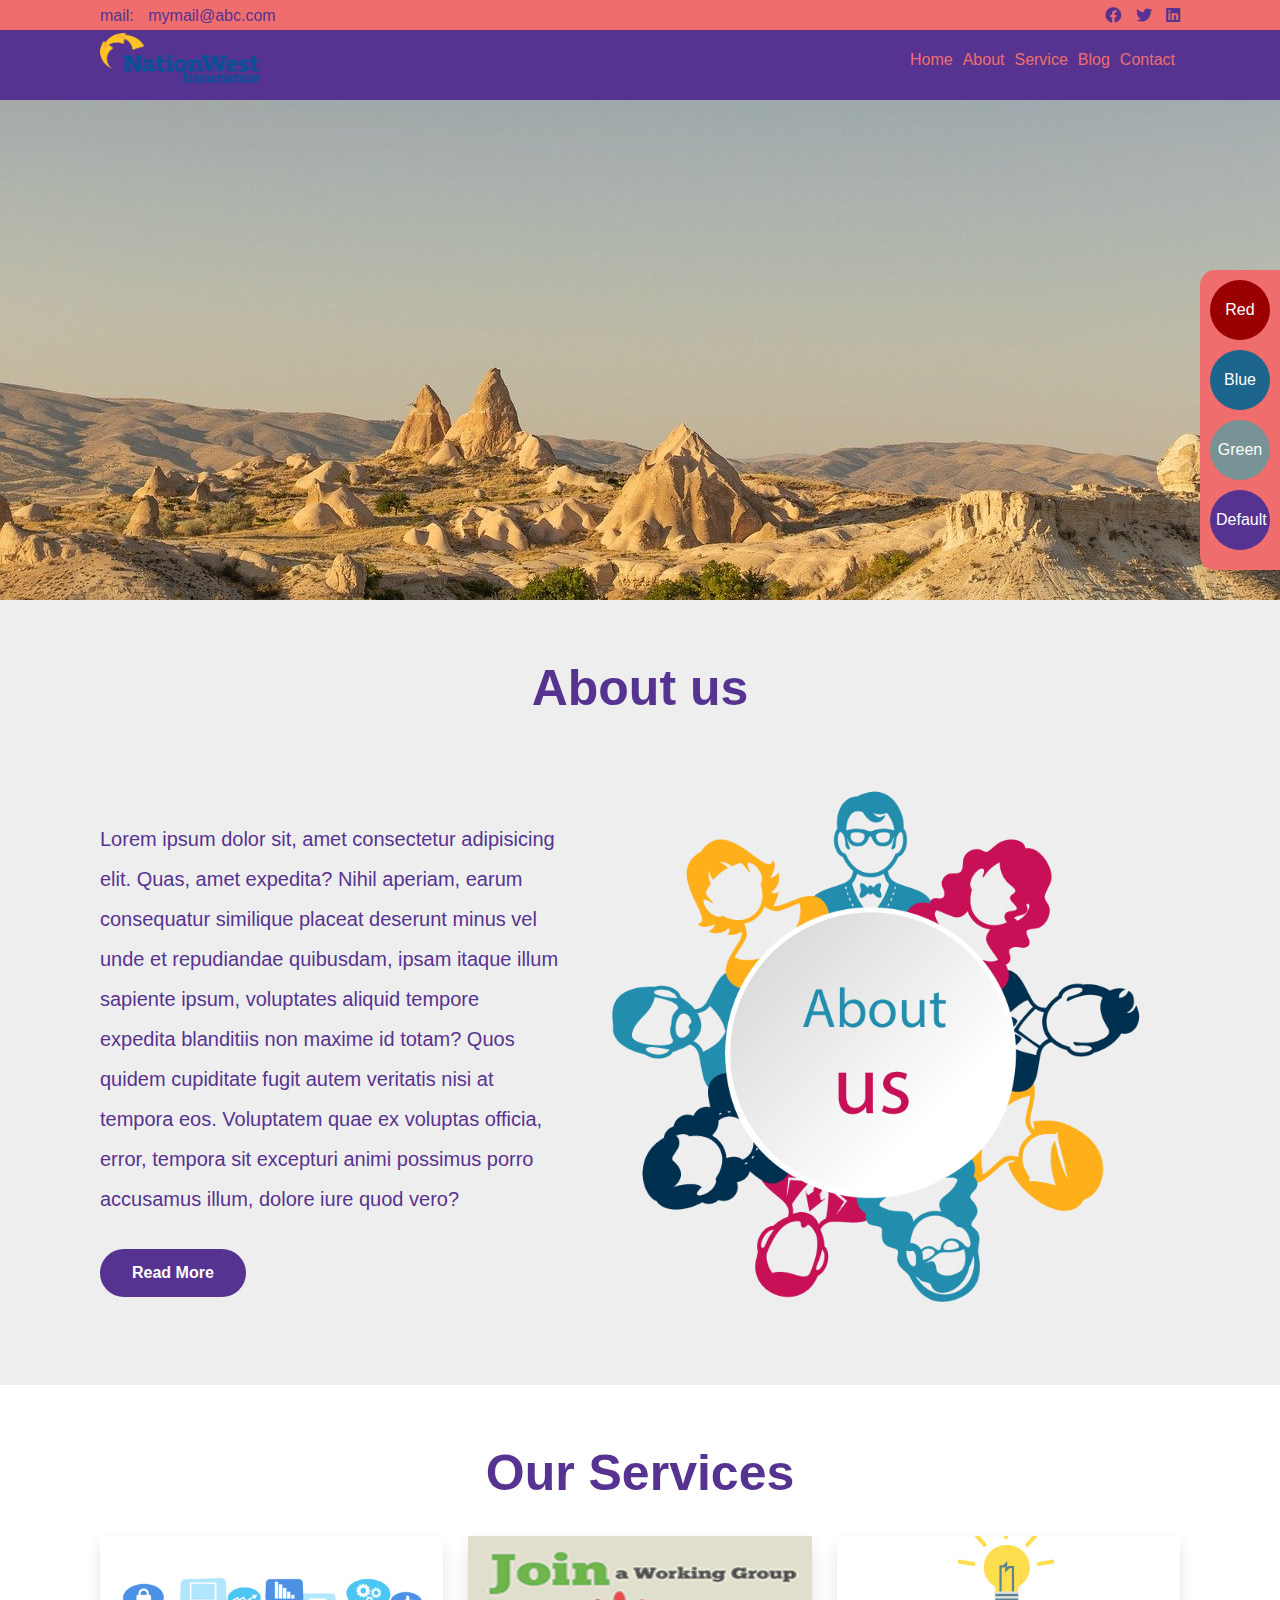
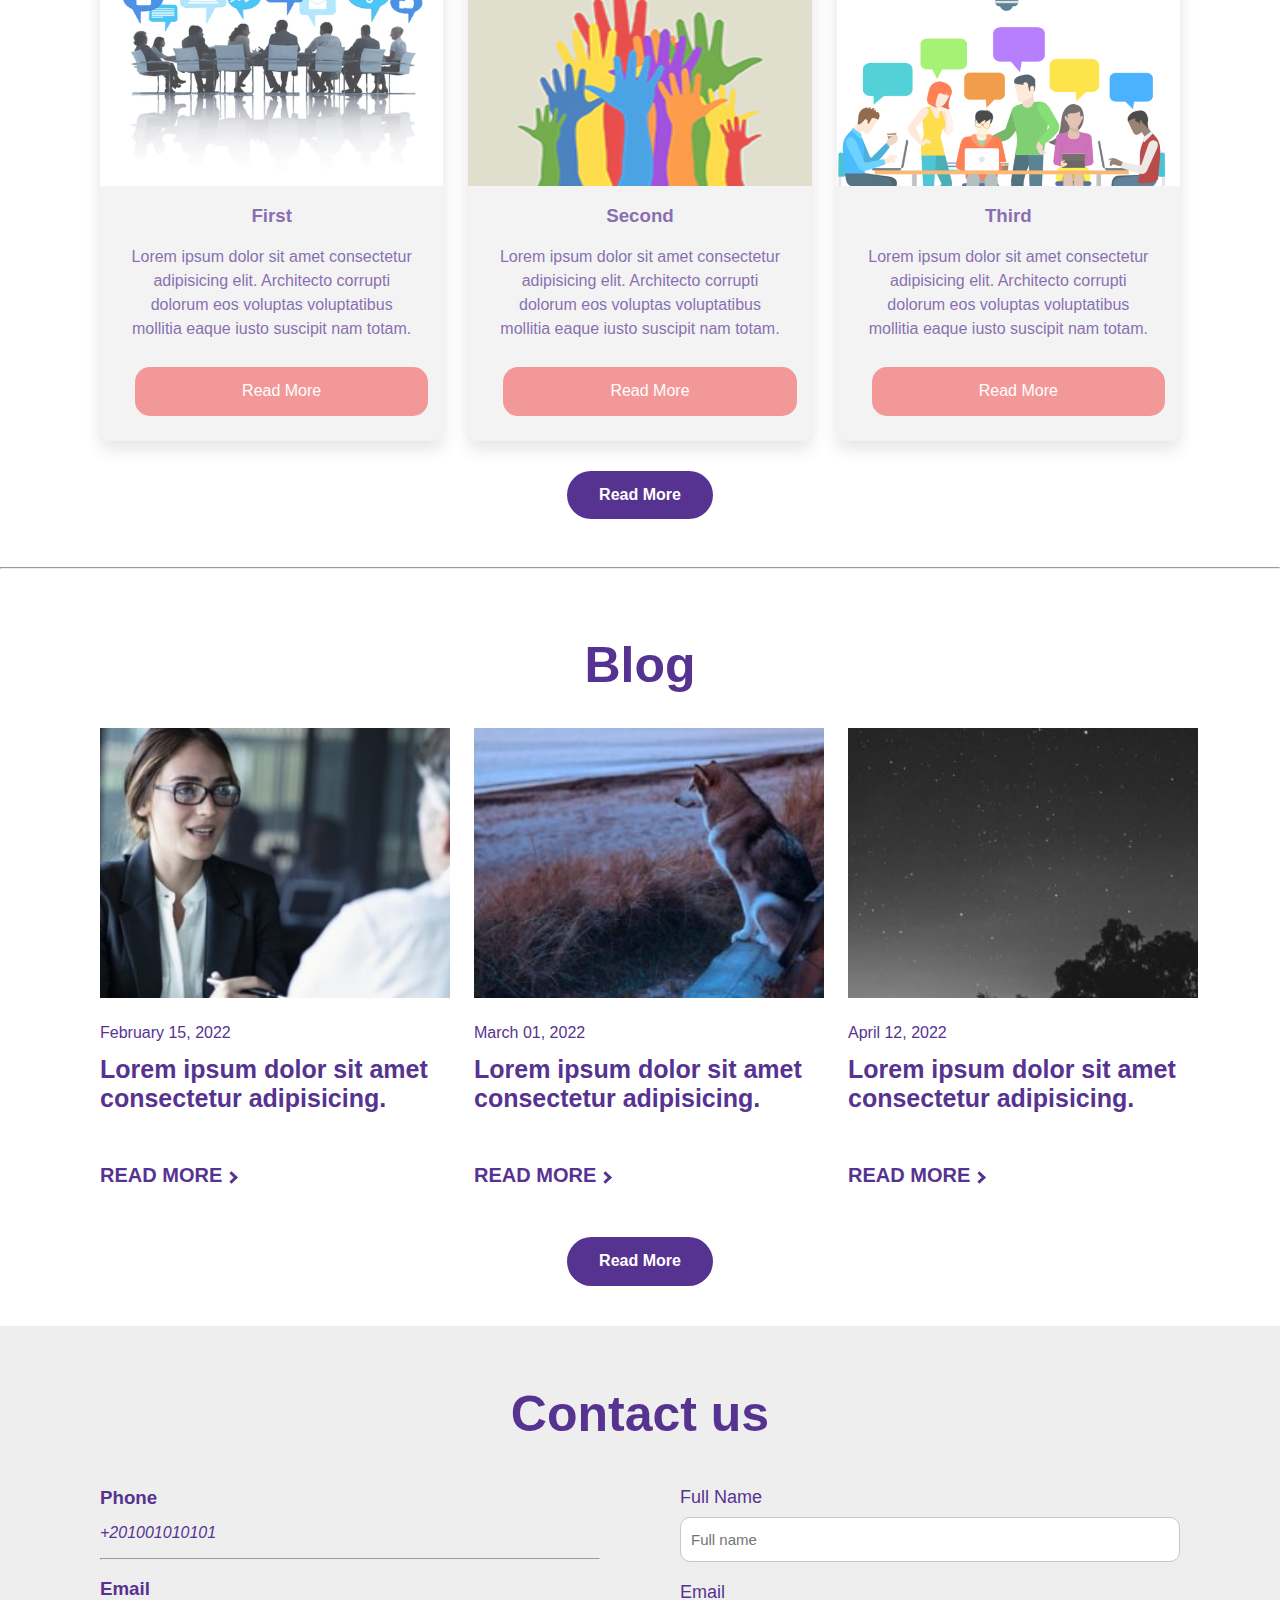
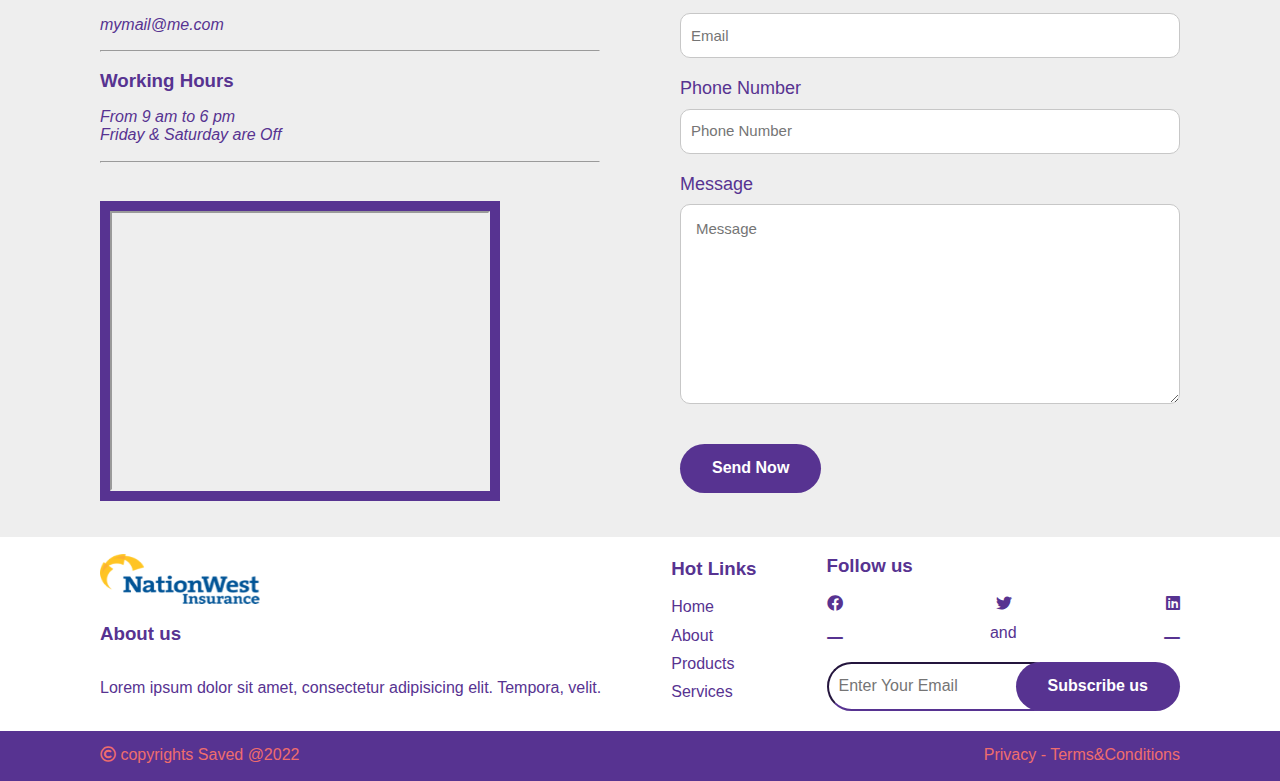
<file: index.html>
<!DOCTYPE html>
<html lang="en">

<head>
    <meta charset="UTF-8">
    <meta name="viewport" content="width=device-width, initial-scale=1.0">
    <meta http-equiv="X-UA-Compatible" content="IE=edge">
    <title>myFramework</title>
    <link rel="icon" type="image/x-icon" href="images/NWL_Insurance.png">
    <!-- work sans fonts -->
    <link href="https://fonts.googleapis.com/css2?family=Work+Sans:wght@200;300;400;500;600;700;800&display=swap"
        rel="stylesheet">
    <!-- normalize style file -->
    <link rel="stylesheet" href="css/normalize.css">
    <!-- font awesome style file -->
    <link rel="stylesheet" href="css/all.min.css">
    <!-- style file -->
    <link rel="stylesheet" href="css/style.css">
    <!-- colors style file -->
    <link rel="stylesheet" data-type="text/css">
    <!-- Responsive style file -->
    <link rel="stylesheet" href="css/responsive.css">
</head>

<body id="body">
    <!-- start switch style buttons -->
    <div class="switch-style">
        <div class="switch-style-buttons">
            <button onclick="colorChange(id)" id="red-color">Red</button>
            <button onclick="colorChange(id)" id="blue-color">Blue</button>
            <button onclick="colorChange(id)" id="green-color">Green</button>
            <button onclick="colorChange(id)" id="default-color">Default</button>
        </div>
    </div>
    <!-- end switch style buttons -->
    <!-- start navbar -->
    <nav class="navbar">
        <div class="container">
            <div class="mail">
                mail: <a href="mailto:mymail@abc.com" target="_blank">mymail@abc.com</a>
            </div>
            <div class="social">
                <a href="https://facebook.com" target="_blank"><i class="fab fa-facebook"></i></a>
                <a href="https://twitter.com" target="_blank"><i class="fab fa-twitter"></i></a>
                <a href="https://linkedin.com" target="_blank"><i class="fab fa-linkedin"></i></a>
            </div>
        </div>
    </nav>
    <!-- end navbar -->
    <!-- start header -->
    <div class="header">
        <div class="container">
            <div class="logo">
                <img src="images/NWL_Insurance.png" alt="">
            </div>
            <div class="header-links">
                <span class="icon">
                    <span></span>
                    <span></span>
                    <span></span>
                </span>
                <ul class="list">
                    <li><a href="#home">Home</a></li>
                    <li><a href="#about">About</a></li>
                    <li><a href="#service">Service</a></li>
                    <li><a href="#blog">Blog</a></li>
                    <li><a href="#contact">Contact</a></li>
                </ul>
            </div>
        </div>
    </div>
    <!-- end header -->
    <!-- start home -->
    <div class="home" id="home">
        <div class="container">
            <figure>
                <img src="images/slider4.png" alt="">
            </figure>
        </div>
    </div>
    <!-- end home -->
    <!-- start about -->
    <div class="about" id="about">
        <div class="full-container">
            <div>
                <h1>About us</h1>
            </div>
            <div class="container">
                <div class="text">
                    <p class="paragraph">Lorem ipsum dolor sit, amet consectetur adipisicing elit. Quas, amet expedita?
                        Nihil aperiam, earum consequatur similique placeat deserunt minus vel unde et repudiandae
                        quibusdam,
                        ipsam itaque illum sapiente ipsum, voluptates aliquid tempore expedita blanditiis non maxime id
                        totam? Quos quidem cupiditate fugit autem veritatis nisi at tempora eos. Voluptatem quae ex
                        voluptas
                        officia, error, tempora sit excepturi animi possimus porro accusamus illum, dolore iure quod
                        vero?
                    </p>
                    <div class="btn">
                        <button class="primary-button" onclick="location.href='about.html';">Read More
                        </button>
                    </div>
                </div>
                <div class="about-image">
                    <img src="images/about-us.png" alt="">
                </div>
            </div>
        </div>
    </div>
    <!-- end about -->
    <!-- start service -->
    <div class="service" id="service">
        <div class="full-container">
            <div>
                <h1>Our Services</h1>
            </div>
            <div class="container">
                <div class="col">
                    <div class="service-item">
                        <div class="service-image">
                            <img src="images/teams1.png" alt="">
                        </div>
                        <div class="col-body">
                            <h3 class="title">First</h3>
                            <p class="item-content">Lorem ipsum dolor sit amet consectetur adipisicing elit. Architecto
                                corrupti
                                dolorum eos
                                voluptas
                                voluptatibus mollitia eaque iusto suscipit nam totam.</p>
                            <button class="secondary-button">Read More</button>
                        </div>
                    </div>
                </div>
                <div class="col">
                    <div class="service-item">
                        <div class="service-image">
                            <img src="images/teams2.png" alt="">
                        </div>
                        <div class="col-body">
                            <h3 class="title">Second</h3>
                            <p class="item-content">Lorem ipsum dolor sit amet consectetur adipisicing elit. Architecto
                                corrupti
                                dolorum eos
                                voluptas
                                voluptatibus mollitia eaque iusto suscipit nam totam.</p>
                            <button class="secondary-button">Read More</button>
                        </div>
                    </div>
                </div>
                <div class="col">
                    <div class="service-item">
                        <div class="service-image">
                            <img src="images/teams3.png" alt="">
                        </div>
                        <div class="col-body">
                            <h3 class="title">Third</h3>
                            <p class="item-content">Lorem ipsum dolor sit amet consectetur adipisicing elit. Architecto
                                corrupti
                                dolorum eos
                                voluptas
                                voluptatibus mollitia eaque iusto suscipit nam totam.</p>
                            <button class="secondary-button">Read More</button>
                        </div>
                    </div>
                </div>
            </div>
            <div class="btn">
                <button class="primary-button" onclick="location.href='services.html';">Read More</button>
            </div>
        </div>
    </div>
    <hr>
    <!-- end service -->
    <!-- start blog -->
    <div class="blog" id="blog">
        <div class="full-container">
            <div class="blog-header">
                <h1>Blog</h1>
            </div>
            <div class="container">
                <div class="blog-card">
                    <div class="blog-image">
                        <a href="#">
                            <img src="images/blog1.jpeg" alt="">
                            <p>February 15, 2022 </p>
                        </a>
                    </div>
                    <div class="blog-card-content">
                        <h5>Lorem ipsum dolor sit amet consectetur adipisicing.</h5>
                    </div>
                    <div class="blog-card-link">
                        <a href="#">READ MORE</a>
                    </div>
                </div>
                <div class="blog-card">
                    <div class="blog-image">
                        <a href="#">
                            <img src="images/blog2.jpeg" alt="">
                            <p>March 01, 2022 </p>
                        </a>
                    </div>
                    <div class="blog-card-content">
                        <h5>Lorem ipsum dolor sit amet consectetur adipisicing.</h5>
                    </div>
                    <div class="blog-card-link">
                        <a href="#">READ MORE</a>
                    </div>
                </div>
                <div class="blog-card">
                    <div class="blog-image">
                        <a href="#">
                            <img src="images/blog3.jpeg" alt="">
                            <p>April 12, 2022 </p>
                        </a>
                    </div>
                    <div class="blog-card-content">
                        <h5>Lorem ipsum dolor sit amet consectetur adipisicing.</h5>
                    </div>
                    <div class="blog-card-link">
                        <a href="#">READ MORE</a>
                    </div>
                </div>
            </div>
            <div class="btn">
                <button class="primary-button" onclick="location.href='blog.html';">Read More</button>
            </div>
        </div>
    </div>
    <!-- END blog -->
    <!-- start contact -->
    <div class="contact" id="contact">
        <div class="full-container">
            <div class="contact-header">
                <h1>Contact us</h1>
            </div>
            <div class="container">
                <div class="col">
                    <div class="contact-info">
                        <div class="contact-item">
                            <h3>Phone</h3>
                            <p>+201001010101</p>
                            <hr>
                        </div>
                        <div class="contact-item">
                            <h3>Email</h3>
                            <p><a href="mailto:mymail@me.com">mymail@me.com</a></p>
                            <hr>
                        </div>
                        <div class="contact-item">
                            <h3>Working Hours</h3>
                            <p>From 9 am to 6 pm <br>
                                Friday & Saturday are Off</p>
                            <hr>
                        </div>
                    </div>
                    <div class="map">
                        <iframe
                            src="https://www.google.com/maps/embed?pb=!1m18!1m12!1m3!1d3189.1199399389384!2d31.234256531311114!3d30.044398746593608!2m3!1f0!2f0!3f0!3m2!1i1024!2i768!4f13.1!3m3!1m2!1s0x145840c640406f07%3A0xbec96781af26951c!2sEl-Tahrir%20Square%2C%20Qasr%20Ad%20Dobarah%2C%20Qasr%20El%20Nil%2C%20Cairo%20Governorate!5e0!3m2!1sen!2seg!4v1643896588903!5m2!1sen!2seg"
                            allowfullscreen="" loading="lazy"></iframe>
                    </div>
                </div>

                <div class="col">
                    <div class="form">
                        <label for="">Full Name</label>
                        <input type="text" placeholder="Full name" title="Full Name">
                        <label for="">Email</label>
                        <input type="text" placeholder="Email" title="Email">
                        <label for="">Phone Number</label>
                        <input type="text" placeholder="Phone Number" title="Phone Number">
                        <label for="">Message</label>
                        <textarea name="Message" cols="30" rows="10" placeholder="Message" class="message"></textarea>
                    </div>
                    <button type="submit" class="primary-button">Send Now</button>
                </div>
            </div>
        </div>
    </div>
    <!-- end contact -->
    <!-- start footer -->
    <div class="footer">
        <div class="container">
            <div class="col">
                <img src="images/NWL_Insurance.png" alt="">
                <h3>About us</h3>
                <p>Lorem ipsum dolor sit amet, consectetur adipisicing elit. Tempora, velit.</p>
            </div>
            <div class="col">
                <div class="hot-links">
                    <h3>Hot Links</h3>
                    <ul>
                        <li><a href="#">Home</a></li>
                        <li><a href="#">About</a></li>
                        <li><a href="#">Products</a></li>
                        <li><a href="#">Services</a></li>
                    </ul>
                </div>
            </div>
            <div class="col">
                <h3>Follow us</h3>
                <div class="col2">
                    <div class="footer-links">
                        <a href="https://facebook.com" target="_blank"><i class="fab fa-facebook"></i></a>
                        <a href="https://twitter.com" target="_blank"><i class="fab fa-twitter"></i></a>
                        <a href="https://linkedin.com" target="_blank"><i class="fab fa-linkedin"></i></a>
                    </div>
                    <div class="and">
                        <i class="far fa-window-minimize"></i>
                        and
                        <i class="far fa-window-minimize"></i>
                    </div>
                    <div class="subscribe">
                        <input type="text" title="email" placeholder="Enter Your Email">
                        <button class="subscribe-button primary-button" type="submit" title="Subscribe us">Subscribe
                            us</button>
                    </div>
                </div>
            </div>
        </div>
    </div>
    <!-- end footer -->
    <!-- start copyrights -->
    <div class="copyrights">
        <div class="container">
            <div class="col">
                <i class="far fa-copyright"></i>
                copyrights Saved @2022
            </div>
            <div class="col">
                <a href="terms.html">Privacy - Terms&Conditions</a>
            </div>
        </div>
    </div>
    <!-- end copyrights -->
    <script src="js/script.js"></script>
</body>

</html>
</file>
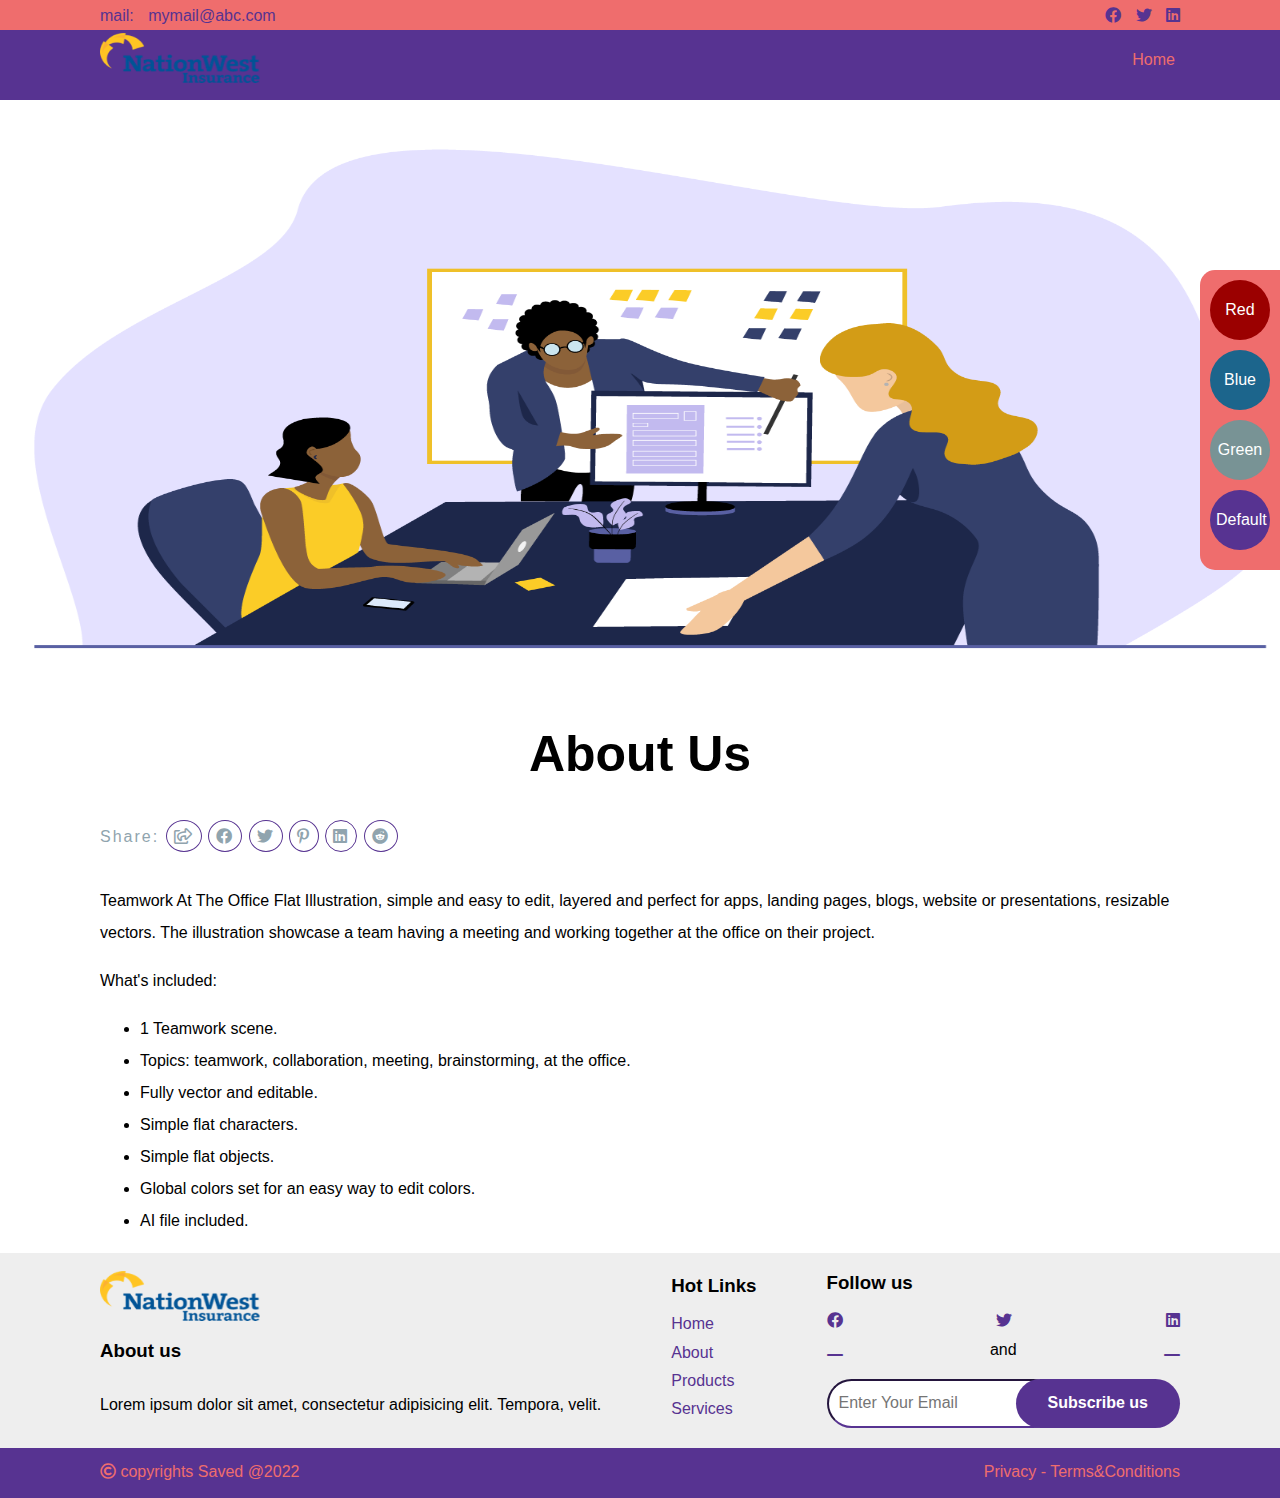
<file: about.html>
<!DOCTYPE html>
<html lang="en">

<head>

    <head>
        <meta charset="UTF-8">
        <meta name="viewport" content="width=device-width, initial-scale=1.0">
        <meta http-equiv="X-UA-Compatible" content="IE=edge">
        <title>myFramework/about-us</title>
        <link rel="icon" type="image/x-icon" href="images/NWL_Insurance.png">
        <!-- work sans fonts -->
        <link href="https://fonts.googleapis.com/css2?family=Work+Sans:wght@200;300;400;500;600;700;800&display=swap"
            rel="stylesheet">
        <!-- normalize style file -->
        <link rel="stylesheet" href="css/normalize.css">
        <!-- font awesome style file -->
        <link rel="stylesheet" href="css/all.min.css">
        <!-- style file -->
        <link rel="stylesheet" href="css/style.css">
        <!-- colors style file -->
        <link rel="stylesheet" data-type="text/css">
        <!-- Responsive style file -->
        <link rel="stylesheet" href="css/responsive.css">
    </head>
</head>

<body id="body">
    <!-- start switch style buttons -->
    <div class="switch-style">
        <div class="switch-style-buttons">
            <button onclick="colorChange(id)" id="red-color">Red</button>
            <button onclick="colorChange(id)" id="blue-color">Blue</button>
            <button onclick="colorChange(id)" id="green-color">Green</button>
            <button onclick="colorChange(id)" id="default-color">Default</button>
        </div>
    </div>
    <!-- end switch style buttons -->
    <!-- start navbar -->
    <nav class="navbar">
        <div class="container">
            <div class="mail">
                mail: <a href="mailto:mymail@abc.com" target="_blank">mymail@abc.com</a>
            </div>
            <div class="social">
                <a href="https://facebook.com" target="_blank"><i class="fab fa-facebook"></i></a>
                <a href="https://twitter.com" target="_blank"><i class="fab fa-twitter"></i></a>
                <a href="https://linkedin.com" target="_blank"><i class="fab fa-linkedin"></i></a>
            </div>
        </div>
    </nav>
    <!-- end navbar -->
    <!-- start header -->
    <div class="header">
        <div class="container">
            <div class="logo">
                <img src="images/NWL_Insurance.png" alt="">
            </div>
            <div class="header-links">
                <span class="icon">
                    <span></span>
                    <span></span>
                    <span></span>
                </span>
                <ul class="list">
                    <li><a href="index.html">Home</a></li>
                </ul>
            </div>
        </div>
    </div>
    <!-- end header -->
    <!-- start about-us content -->
    <div class="about-content">
        <div class="about-content-image">
            <img src="images/teamwork.png" alt="">
        </div>
        <div class="container">
            <h1>About Us</h1>
            <div class="share-content">
                <p>
                    Share: <a href="Share"><i class="far fa-share-square"></i></a> <a href="https://www.facebook.com"><i
                            class="fab fa-facebook"></i></a> <a href="https://www.twitter.com"><i
                            class="fab fa-twitter"></i></a> <a href="https://www.pinterest.com"><i
                            class="fab fa-pinterest-p"></i></a> <a href="https://www.linkedin.com"><i
                            class="fab fa-linkedin"></i></a>
                    <a href="https://www.reddit.com"><i class="fab fa-reddit"></i></a>
                </p>
            </div>
            <div class="content">
                <div class="content-paragraph">
                    <p>Teamwork At The Office Flat Illustration, simple and easy to edit, layered and perfect for apps,
                        landing pages, blogs,
                        website or presentations, resizable vectors. The illustration showcase a team having a meeting
                        and
                        working together at
                        the office on their project.</p>
                </div>
                <div class="about-content-list">
                    <p>What's included:</p>
                    <ul>
                        <li>1 Teamwork scene.</li>
                        <li>Topics: teamwork, collaboration, meeting, brainstorming, at the office.</li>
                        <li>Fully vector and editable.</li>
                        <li>Simple flat characters.</li>
                        <li>Simple flat objects.</li>
                        <li>Global colors set for an easy way to edit colors.</li>
                        <li>AI file included.</li>
                    </ul>
                </div>
            </div>
        </div>
    </div>
    <!-- end about-us content -->
    <!-- start footer -->
    <div class="about-footer">
        <div class="container">
            <div class="col">
                <img src="images/NWL_Insurance.png" alt="">
                <h3>About us</h3>
                <p>Lorem ipsum dolor sit amet, consectetur adipisicing elit. Tempora, velit.</p>
            </div>
            <div class="col">
                <div class="hot-links">
                    <h3>Hot Links</h3>
                    <ul>
                        <li><a href="#">Home</a></li>
                        <li><a href="#">About</a></li>
                        <li><a href="#">Products</a></li>
                        <li><a href="#">Services</a></li>
                    </ul>
                </div>
            </div>
            <div class="col">
                <h3>Follow us</h3>
                <div class="col2">
                    <div class="footer-links">
                        <a href="https://facebook.com" target="_blank"><i class="fab fa-facebook"></i></a>
                        <a href="https://twitter.com" target="_blank"><i class="fab fa-twitter"></i></a>
                        <a href="https://linkedin.com" target="_blank"><i class="fab fa-linkedin"></i></a>
                    </div>
                    <div class="and">
                        <i class="far fa-window-minimize"></i>
                        and
                        <i class="far fa-window-minimize"></i>
                    </div>
                    <div class="subscribe">
                        <input type="text" title="email" placeholder="Enter Your Email">
                        <button class="subscribe-button primary-button" type="submit" title="Subscribe us">Subscribe
                            us</button>
                    </div>
                </div>
            </div>
        </div>
    </div>
    <!-- end footer -->
    <!-- start copyrights -->
    <div class="copyrights">
        <div class="container">
            <div class="col">
                <i class="far fa-copyright"></i>
                copyrights Saved @2022
            </div>
            <div class="col">
                <a href="terms.html">Privacy - Terms&Conditions</a>
            </div>
        </div>
    </div>
    <!-- end copyrights -->
    <script src="js/script.js"></script>
</body>

</html>
</file>
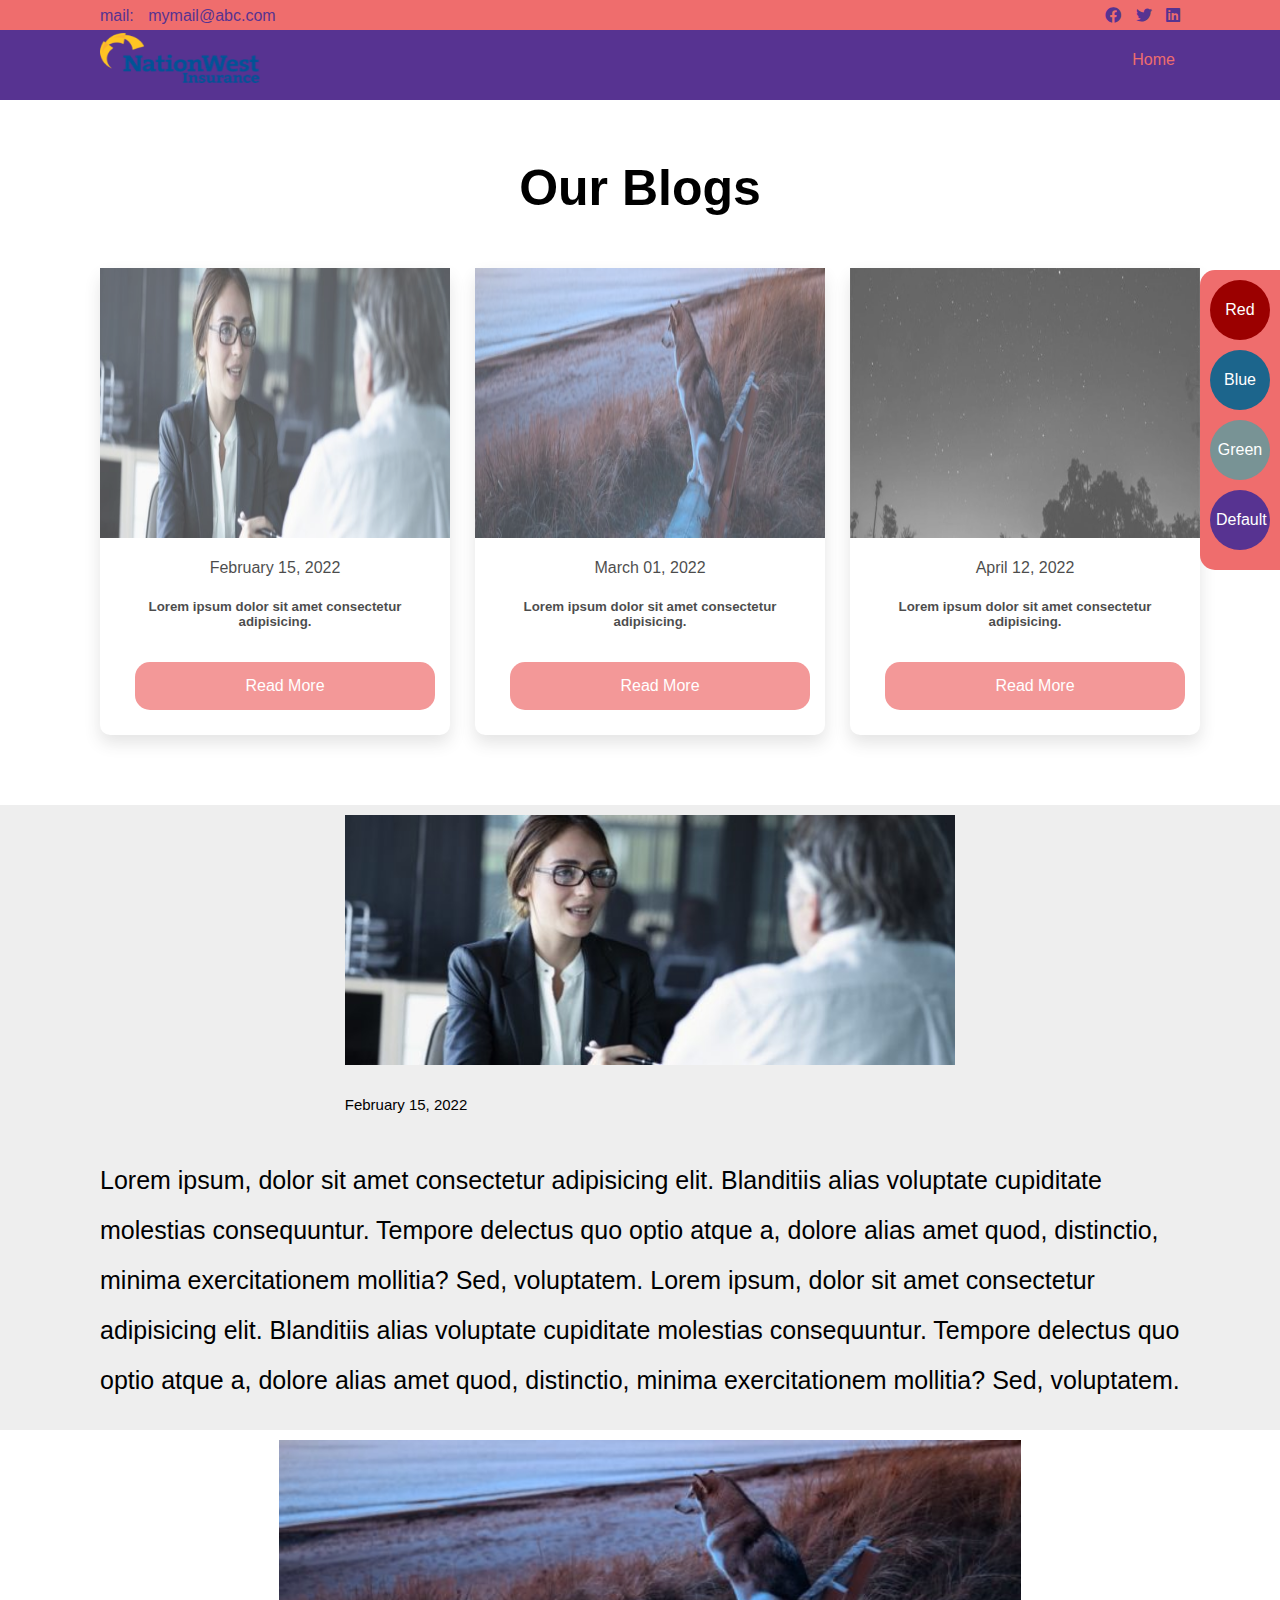
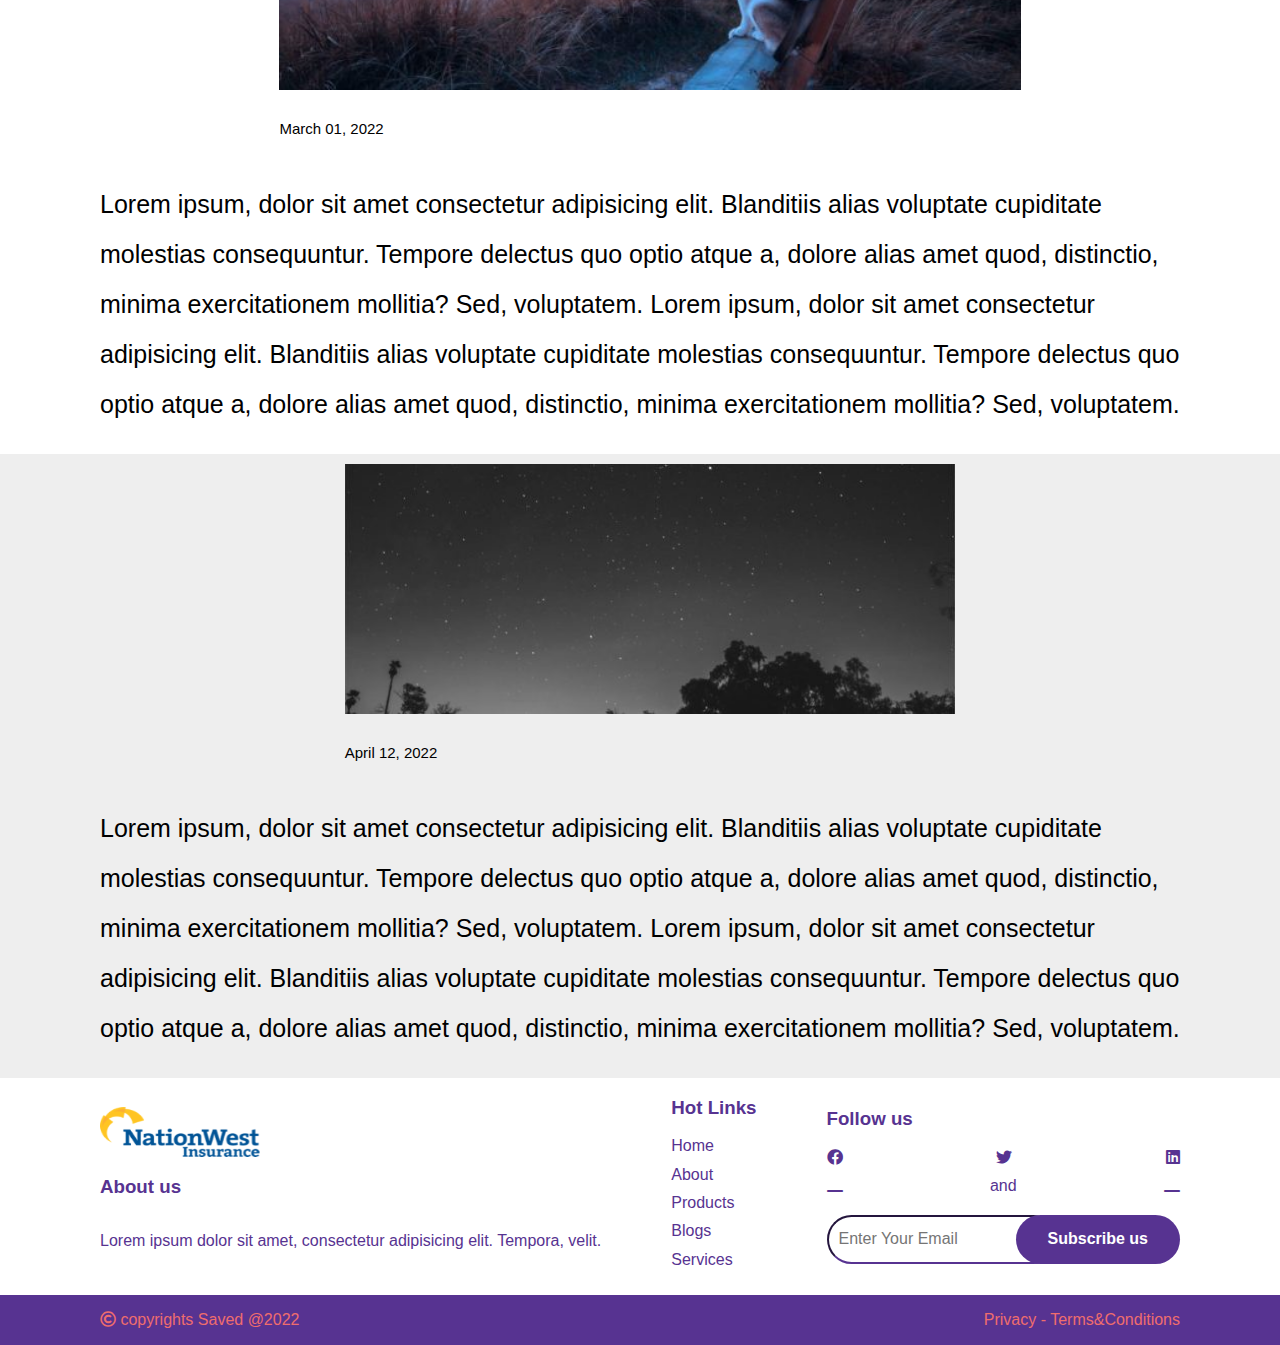
<file: blog.html>
<!DOCTYPE html>
<html lang="en">

<head>
    <meta charset="UTF-8">
    <meta name="viewport" content="width=device-width, initial-scale=1.0">
    <meta http-equiv="X-UA-Compatible" content="IE=edge">
    <title>myFramework/Our-Blogs</title>
    <link rel="icon" type="image/x-icon" href="images/NWL_Insurance.png">
    <!-- work sans fonts -->
    <link href="https://fonts.googleapis.com/css2?family=Work+Sans:wght@200;300;400;500;600;700;800&display=swap"
        rel="stylesheet">
    <!-- normalize style file -->
    <link rel="stylesheet" href="css/normalize.css">
    <!-- font awesome style file -->
    <link rel="stylesheet" href="css/all.min.css">
    <!-- style file -->
    <link rel="stylesheet" href="css/style.css">
    <!-- colors style file -->
    <link rel="stylesheet" data-type="text/css">
    <!-- Responsive style file -->
    <link rel="stylesheet" href="css/responsive.css">
</head>

<body id="body">
    <!-- start switch style buttons -->
    <div class="switch-style">
        <div class="switch-style-buttons">
            <button onclick="colorChange(id)" id="red-color">Red</button>
            <button onclick="colorChange(id)" id="blue-color">Blue</button>
            <button onclick="colorChange(id)" id="green-color">Green</button>
            <button onclick="colorChange(id)" id="default-color">Default</button>
        </div>
    </div>
    <!-- end switch style buttons -->
    <!-- start navbar -->
    <nav class="navbar">
        <div class="container">
            <div class="mail">
                mail: <a href="mailto:mymail@abc.com" target="_blank">mymail@abc.com</a>
            </div>
            <div class="social">
                <a href="https://facebook.com" target="_blank"><i class="fab fa-facebook"></i></a>
                <a href="https://twitter.com" target="_blank"><i class="fab fa-twitter"></i></a>
                <a href="https://linkedin.com" target="_blank"><i class="fab fa-linkedin"></i></a>
            </div>
        </div>
    </nav>
    <!-- end navbar -->
    <!-- start header -->
    <div class="header">
        <div class="container">
            <div class="logo">
                <img src="images/NWL_Insurance.png" alt="">
            </div>
            <div class="header-links">
                <span class="icon">
                    <span></span>
                    <span></span>
                    <span></span>
                </span>
                <ul class="list">
                    <li><a href="index.html">Home</a></li>
                </ul>
            </div>
        </div>
    </div>
    <!-- end header -->
    <!-- start our blogs content -->
    <div class="blog-content">
        <div class="full-container">
            <div>
                <h1>Our Blogs</h1>
            </div>
            <div class="container">
                <div class="col">
                    <div class="blog-item">
                        <div class="blog-image">
                            <img src="images/blog1.jpeg" alt="">
                        </div>
                        <div class="col-body">
                            <p>February 15, 2022 </p>
                            <h5>Lorem ipsum dolor sit amet consectetur adipisicing.</h5>
                            <button class="secondary-button" onclick="location.href='#first-blog';">Read More</button>
                        </div>
                    </div>
                </div>
                <div class="col">
                    <div class="blog-item">
                        <div class="blog-image">
                            <img src="images/blog2.jpeg" alt="">
                        </div>
                        <div class="col-body">
                            <p>March 01, 2022 </p>
                            <h5>Lorem ipsum dolor sit amet consectetur adipisicing.</h5>
                            <button class="secondary-button" onclick="location.href='#second-blog';">Read More</button>
                        </div>
                    </div>
                </div>
                <div class="col">
                    <div class="blog-item">
                        <div class="blog-image">
                            <img src="images/blog3.jpeg" alt="">
                        </div>
                        <div class="col-body">
                            <p>April 12, 2022 </p>
                            <h5>Lorem ipsum dolor sit amet consectetur adipisicing.</h5>
                            <button class="secondary-button" onclick="location.href='#third-blog';">Read More</button>
                        </div>
                    </div>
                </div>
            </div>
        </div>
        <!-- start items -->
        <!-- start first item -->
        <div class="items">
            <div id="first-blog" class="first-blog">
                <div class="container">
                    <div class="first-image">
                        <img src="images/blog1.jpeg" alt="">
                        <p class="date">February 15, 2022</p>
                    </div>
                    <div class="first-content">
                        <p class="content">
                            Lorem ipsum, dolor sit amet consectetur adipisicing elit. Blanditiis alias voluptate
                            cupiditate
                            molestias consequuntur. Tempore delectus quo optio atque a, dolore alias amet quod,
                            distinctio,
                            minima exercitationem mollitia? Sed, voluptatem.
                            Lorem ipsum, dolor sit amet consectetur adipisicing elit. Blanditiis alias voluptate
                            cupiditate
                            molestias consequuntur. Tempore delectus quo optio atque a, dolore alias amet quod,
                            distinctio,
                            minima exercitationem mollitia? Sed, voluptatem.
                        </p>
                    </div>
                </div>
            </div>
            <!-- end first item -->
            <!-- start second item -->
            <div id="second-blog" class="second-blog">
                <div class="container">
                    <div class="second-image">
                        <img src="images/blog2.jpeg" alt="">
                        <p class="date">March 01, 2022</p>
                    </div>
                    <div class="second-content">
                        <p class="content">
                            Lorem ipsum, dolor sit amet consectetur adipisicing elit. Blanditiis alias voluptate
                            cupiditate
                            molestias consequuntur. Tempore delectus quo optio atque a, dolore alias amet quod,
                            distinctio,
                            minima exercitationem mollitia? Sed, voluptatem.
                            Lorem ipsum, dolor sit amet consectetur adipisicing elit. Blanditiis alias voluptate
                            cupiditate
                            molestias consequuntur. Tempore delectus quo optio atque a, dolore alias amet quod,
                            distinctio,
                            minima exercitationem mollitia? Sed, voluptatem.
                        </p>
                    </div>
                </div>
            </div>
            <!-- end second item -->
            <!-- start third item -->
            <div id="third-blog" class="third-blog">
                <div class="container">
                    <div class="third-image">
                        <img src="images/blog3.jpeg" alt="">
                        <p class="date">April 12, 2022</p>
                    </div>
                    <div class="third-content">
                        <p class="content">
                            Lorem ipsum, dolor sit amet consectetur adipisicing elit. Blanditiis alias voluptate
                            cupiditate
                            molestias consequuntur. Tempore delectus quo optio atque a, dolore alias amet quod,
                            distinctio,
                            minima exercitationem mollitia? Sed, voluptatem.
                            Lorem ipsum, dolor sit amet consectetur adipisicing elit. Blanditiis alias voluptate
                            cupiditate
                            molestias consequuntur. Tempore delectus quo optio atque a, dolore alias amet quod,
                            distinctio,
                            minima exercitationem mollitia? Sed, voluptatem.
                        </p>
                    </div>
                </div>
            </div>
            <!-- end third item -->
        </div>
    </div>
    <!-- end items -->
    <!-- end our blogs content -->
    <!-- start footer -->
    <div class="footer">
        <div class="container">
            <div class="col">
                <img src="images/NWL_Insurance.png" alt="">
                <h3>About us</h3>
                <p>Lorem ipsum dolor sit amet, consectetur adipisicing elit. Tempora, velit.</p>
            </div>
            <div class="col">
                <div class="hot-links">
                    <h3>Hot Links</h3>
                    <ul>
                        <li><a href="#">Home</a></li>
                        <li><a href="#">About</a></li>
                        <li><a href="#">Products</a></li>
                        <li><a href="#">Blogs</a></li>
                        <li><a href="#">Services</a></li>
                    </ul>
                </div>
            </div>
            <div class="col">
                <h3>Follow us</h3>
                <div class="col2">
                    <div class="footer-links">
                        <a href="https://facebook.com" target="_blank"><i class="fab fa-facebook"></i></a>
                        <a href="https://twitter.com" target="_blank"><i class="fab fa-twitter"></i></a>
                        <a href="https://linkedin.com" target="_blank"><i class="fab fa-linkedin"></i></a>
                    </div>
                    <div class="and">
                        <i class="far fa-window-minimize"></i>
                        and
                        <i class="far fa-window-minimize"></i>
                    </div>
                    <div class="subscribe">
                        <input type="text" title="email" placeholder="Enter Your Email">
                        <button class="subscribe-button primary-button" type="submit" title="Subscribe us">Subscribe
                            us</button>
                    </div>
                </div>
            </div>
        </div>
    </div>
    <!-- end footer -->
    <!-- start copyrights -->
    <div class="copyrights">
        <div class="container">
            <div class="col">
                <i class="far fa-copyright"></i>
                copyrights Saved @2022
            </div>
            <div class="col">
                <a href="terms.html">Privacy - Terms&Conditions</a>
            </div>
        </div>
    </div>
    <!-- end copyrights -->

    <script src="js/script.js"></script>
</body>

</html>
</file>
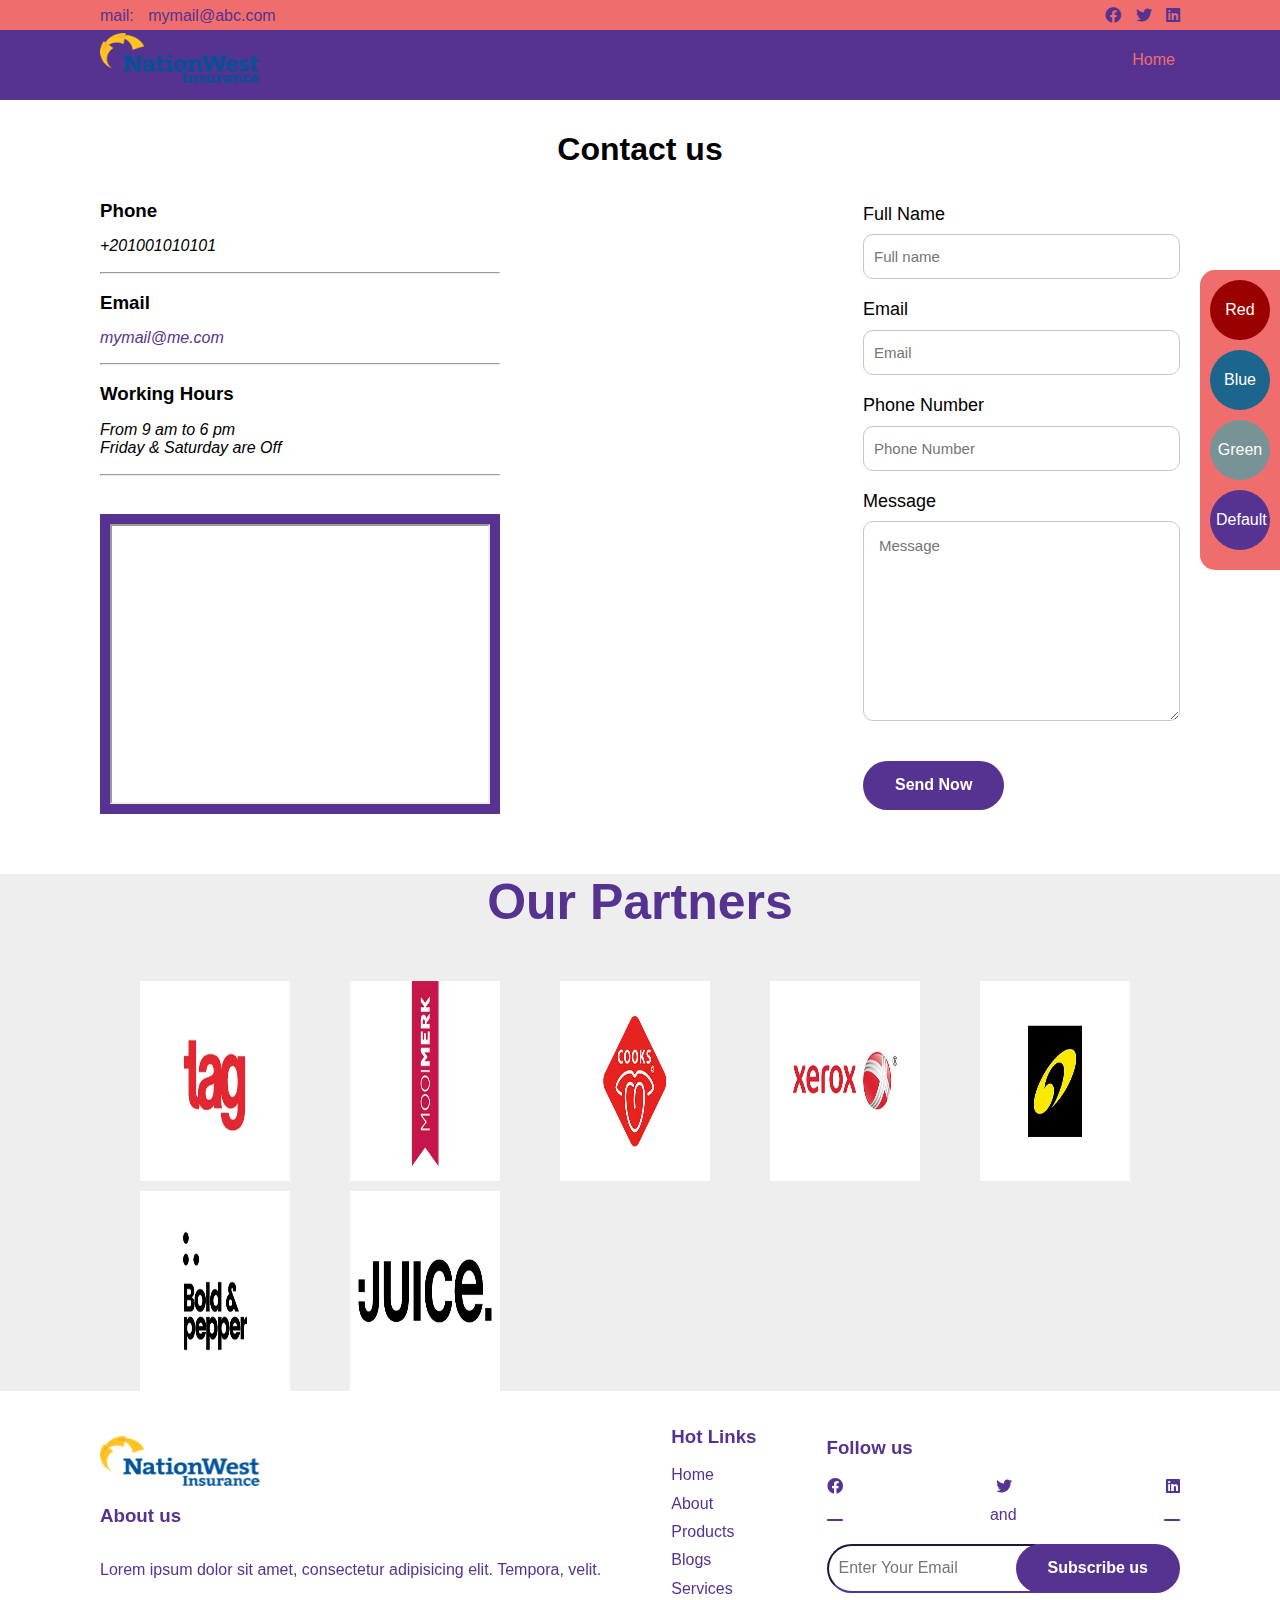
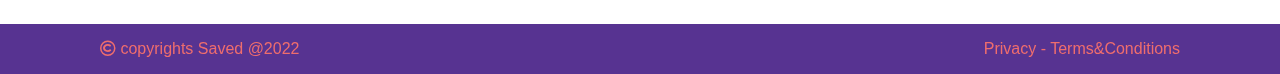
<file: contact.html>
<!DOCTYPE html>
<html lang="en">

<head>
    <meta charset="UTF-8">
    <meta name="viewport" content="width=device-width, initial-scale=1.0">
    <meta http-equiv="X-UA-Compatible" content="IE=edge">
    <title>Contact-us</title>
    <link rel="icon" type="image/x-icon" href="images/NWL_Insurance.png">
    <!-- work sans fonts -->
    <link href="https://fonts.googleapis.com/css2?family=Work+Sans:wght@200;300;400;500;600;700;800&display=swap"
        rel="stylesheet">
    <!-- normalize style file -->
    <link rel="stylesheet" href="css/normalize.css">
    <!-- font awesome style file -->
    <link rel="stylesheet" href="css/all.min.css">
    <!-- style file -->
    <link rel="stylesheet" href="css/style.css">
    <!-- colors style file -->
    <link rel="stylesheet" data-type="text/css">
    <!-- Responsive style file -->
    <link rel="stylesheet" href="css/responsive.css">
</head>

<body id="body">
    <!-- start switch style buttons -->
    <div class="switch-style">
        <div class="switch-style-buttons">
            <button onclick="colorChange(id)" id="red-color">Red</button>
            <button onclick="colorChange(id)" id="blue-color">Blue</button>
            <button onclick="colorChange(id)" id="green-color">Green</button>
            <button onclick="colorChange(id)" id="default-color">Default</button>
        </div>
    </div>
    <!-- end switch style buttons -->
    <!-- start navbar -->
    <nav class="navbar">
        <div class="container">
            <div class="mail">
                mail: <a href="mailto:mymail@abc.com" target="_blank">mymail@abc.com</a>
            </div>
            <div class="social">
                <a href="https://facebook.com" target="_blank"><i class="fab fa-facebook"></i></a>
                <a href="https://twitter.com" target="_blank"><i class="fab fa-twitter"></i></a>
                <a href="https://linkedin.com" target="_blank"><i class="fab fa-linkedin"></i></a>
            </div>
        </div>
    </nav>
    <!-- end navbar -->
    <!-- start header -->
    <div class="header">
        <div class="container">
            <div class="logo">
                <img src="images/NWL_Insurance.png" alt="">
            </div>
            <div class="header-links">
                <span class="icon">
                    <span></span>
                    <span></span>
                    <span></span>
                </span>
                <ul class="list">
                    <li><a href="index.html">Home</a></li>
                </ul>
            </div>
        </div>
    </div>
    <!-- end header -->
    <!-- start contact-us -->
    <div class="contact-page">
        <div class="full-container">
            <div class="contact-header">
                <h1>Contact us</h1>
            </div>
            <div class="container">
                <div class="col">
                    <div class="contact-info">
                        <div class="contact-item">
                            <h3>Phone</h3>
                            <p>+201001010101</p>
                            <hr>
                        </div>
                        <div class="contact-item">
                            <h3>Email</h3>
                            <p><a href="mailto:mymail@me.com">mymail@me.com</a></p>
                            <hr>
                        </div>
                        <div class="contact-item">
                            <h3>Working Hours</h3>
                            <p>From 9 am to 6 pm <br>
                                Friday & Saturday are Off</p>
                            <hr>
                        </div>
                    </div>
                    <div class="map">
                        <iframe
                            src="https://www.google.com/maps/embed?pb=!1m18!1m12!1m3!1d3189.1199399389384!2d31.234256531311114!3d30.044398746593608!2m3!1f0!2f0!3f0!3m2!1i1024!2i768!4f13.1!3m3!1m2!1s0x145840c640406f07%3A0xbec96781af26951c!2sEl-Tahrir%20Square%2C%20Qasr%20Ad%20Dobarah%2C%20Qasr%20El%20Nil%2C%20Cairo%20Governorate!5e0!3m2!1sen!2seg!4v1643896588903!5m2!1sen!2seg"
                            allowfullscreen="" loading="lazy"></iframe>
                    </div>
                </div>

                <div class="col">
                    <div class="form">
                        <label for="">Full Name</label>
                        <input type="text" placeholder="Full name" title="Full Name">
                        <label for="">Email</label>
                        <input type="text" placeholder="Email" title="Email">
                        <label for="">Phone Number</label>
                        <input type="text" placeholder="Phone Number" title="Phone Number">
                        <label for="">Message</label>
                        <textarea name="Message" cols="30" rows="10" placeholder="Message" class="message"></textarea>
                    </div>
                    <button type="submit" class="primary-button">Send Now</button>
                </div>
            </div>
        </div>
    </div>
    <div class="partners">
        <div class="container">
            <div class="partners-header">
                <h1>Our Partners</h1>
            </div>
            <div class="partners-list">
                <ul>
                    <li>
                        <a href="https://me.me">
                            <img src="images/Partner1.webp" alt="">
                        </a>
                    </li>
                    <li>
                        <a href="https://me.me">
                            <img src="images/Partner2.webp" alt="">
                        </a>
                    </li>
                    <li>
                        <a href="https://me.me">
                            <img src="images/Partner3.jpeg" alt="">
                        </a>
                    </li>
                    <li>
                        <a href="https://me.me">
                            <img src="images/Partner4.jpeg" alt="">
                        </a>
                    </li>
                    <li>
                        <a href="https://me.me">
                            <img src="images/Partner5.webp" alt="">
                        </a>
                    </li>
                    <li>
                        <a href="https://me.me">
                            <img src="images/Partner6.webp" alt="">
                        </a>
                    </li>
                    <li>
                        <a href="https://me.me">
                            <img src="images/Partner7.webp" alt="">
                        </a>
                    </li>
                </ul>
            </div>
        </div>
    </div>
    <!-- end contact-us -->
    <!-- start footer -->
    <div class="footer">
        <div class="container">
            <div class="col">
                <img src="images/NWL_Insurance.png" alt="">
                <h3>About us</h3>
                <p>Lorem ipsum dolor sit amet, consectetur adipisicing elit. Tempora, velit.</p>
            </div>
            <div class="col">
                <div class="hot-links">
                    <h3>Hot Links</h3>
                    <ul>
                        <li><a href="#">Home</a></li>
                        <li><a href="#">About</a></li>
                        <li><a href="#">Products</a></li>
                        <li><a href="#">Blogs</a></li>
                        <li><a href="#">Services</a></li>
                    </ul>
                </div>
            </div>
            <div class="col">
                <h3>Follow us</h3>
                <div class="col2">
                    <div class="footer-links">
                        <a href="https://facebook.com" target="_blank"><i class="fab fa-facebook"></i></a>
                        <a href="https://twitter.com" target="_blank"><i class="fab fa-twitter"></i></a>
                        <a href="https://linkedin.com" target="_blank"><i class="fab fa-linkedin"></i></a>
                    </div>
                    <div class="and">
                        <i class="far fa-window-minimize"></i>
                        and
                        <i class="far fa-window-minimize"></i>
                    </div>
                    <div class="subscribe">
                        <input type="text" title="email" placeholder="Enter Your Email">
                        <button class="subscribe-button primary-button" type="submit" title="Subscribe us">Subscribe
                            us</button>
                    </div>
                </div>
            </div>
        </div>
    </div>
    <!-- end footer -->
    <!-- start copyrights -->
    <div class="copyrights">
        <div class="container">
            <div class="col">
                <i class="far fa-copyright"></i>
                copyrights Saved @2022
            </div>
            <div class="col">
                <a href="terms.html">Privacy - Terms&Conditions</a>
            </div>
        </div>
    </div>
    <!-- end copyrights -->

    <script src="js/script.js"></script>
</body>

</html>
</file>
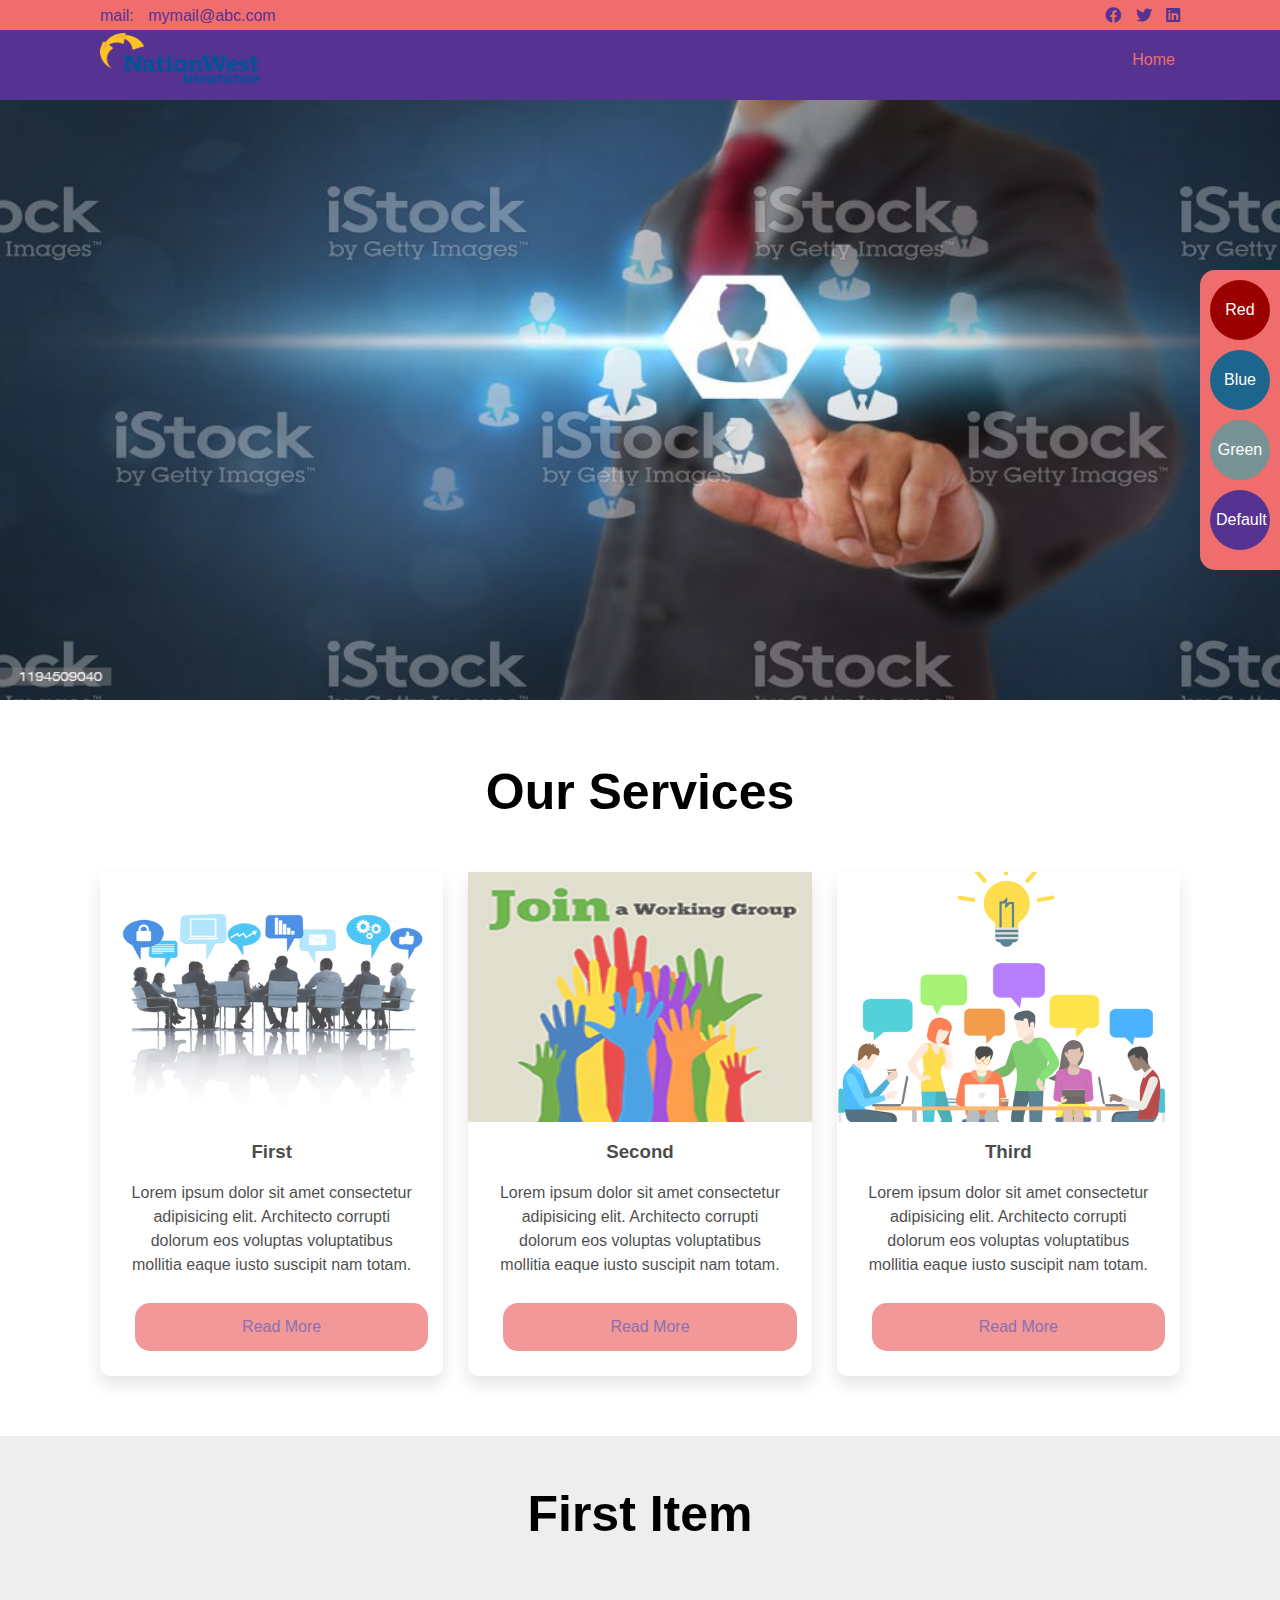
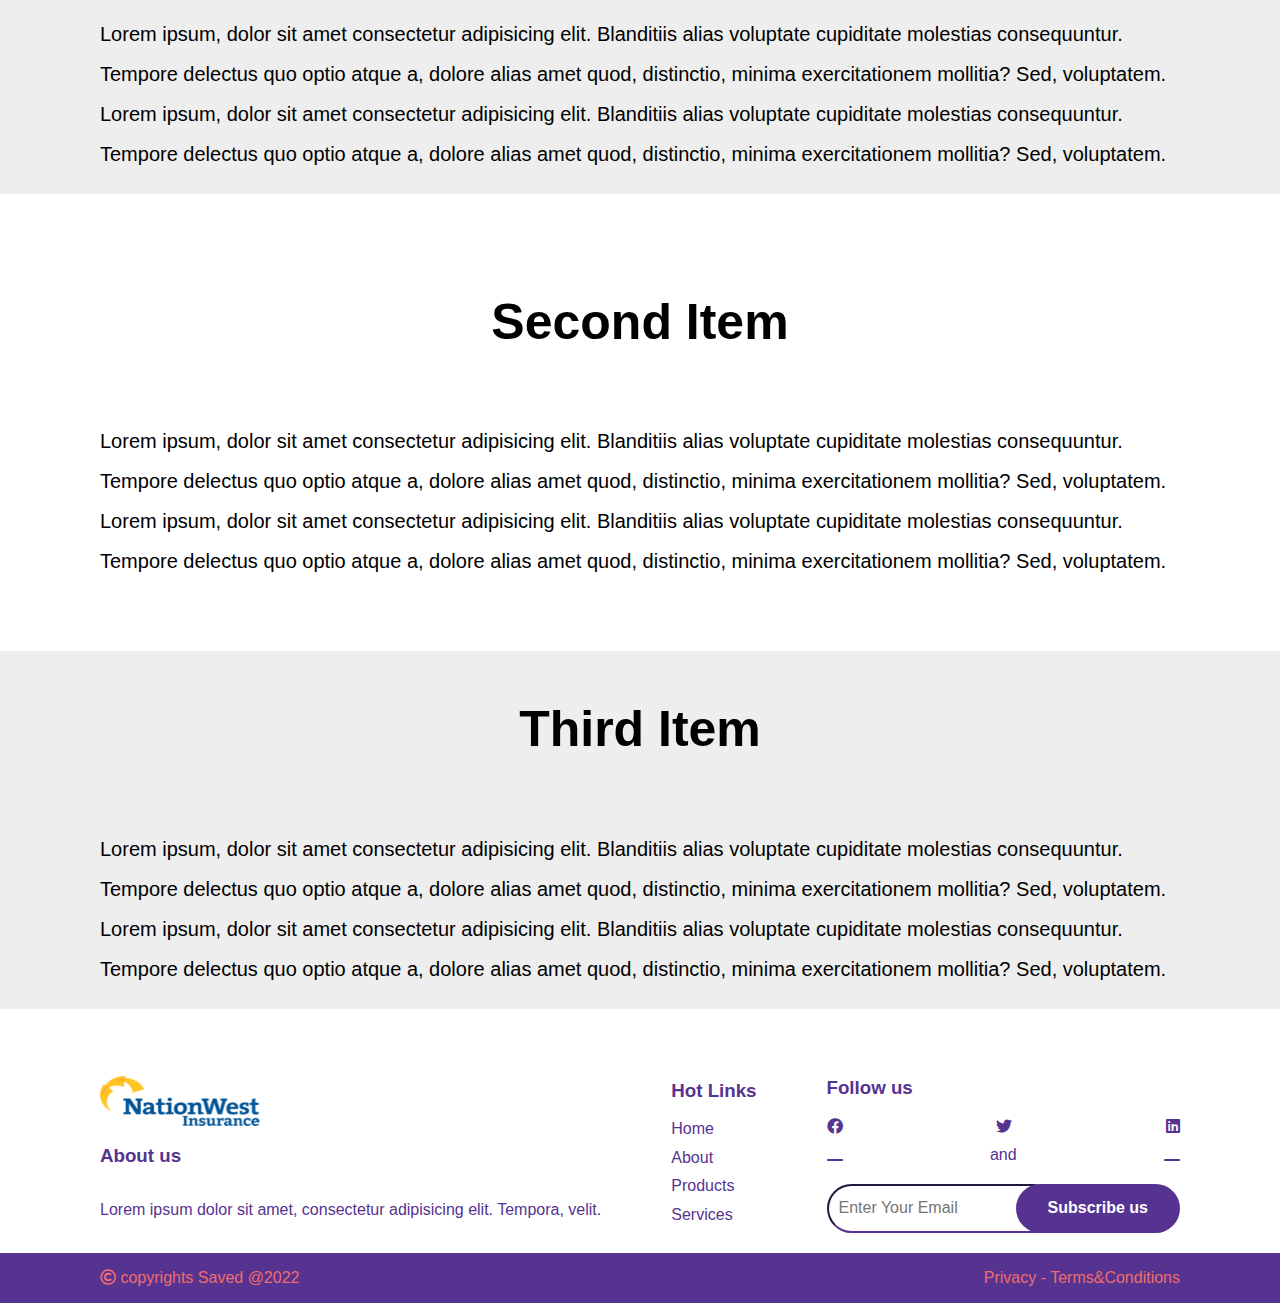
<file: services.html>
<!DOCTYPE html>
<html lang="en">

<head>
    <meta charset="UTF-8">
    <meta name="viewport" content="width=device-width, initial-scale=1.0">
    <meta http-equiv="X-UA-Compatible" content="IE=edge">
    <title>myFramework/Our-Services</title>
    <link rel="icon" type="image/x-icon" href="images/NWL_Insurance.png">
    <!-- work sans fonts -->
    <link href="https://fonts.googleapis.com/css2?family=Work+Sans:wght@200;300;400;500;600;700;800&display=swap"
        rel="stylesheet">
    <!-- normalize style file -->
    <link rel="stylesheet" href="css/normalize.css">
    <!-- font awesome style file -->
    <link rel="stylesheet" href="css/all.min.css">
    <!-- style file -->
    <link rel="stylesheet" href="css/style.css">
    <!-- colors style file -->
    <link rel="stylesheet" data-type="text/css">
    <!-- Responsive style file -->
    <link rel="stylesheet" href="css/responsive.css">
</head>

<body id="body">
    <!-- start switch style buttons -->
    <div class="switch-style">
        <div class="switch-style-buttons">
            <button onclick="colorChange(id)" id="red-color">Red</button>
            <button onclick="colorChange(id)" id="blue-color">Blue</button>
            <button onclick="colorChange(id)" id="green-color">Green</button>
            <button onclick="colorChange(id)" id="default-color">Default</button>
        </div>
    </div>
    <!-- end switch style buttons -->
    <!-- start navbar -->
    <nav class="navbar">
        <div class="container">
            <div class="mail">
                mail: <a href="mailto:mymail@abc.com" target="_blank">mymail@abc.com</a>
            </div>
            <div class="social">
                <a href="https://facebook.com" target="_blank"><i class="fab fa-facebook"></i></a>
                <a href="https://twitter.com" target="_blank"><i class="fab fa-twitter"></i></a>
                <a href="https://linkedin.com" target="_blank"><i class="fab fa-linkedin"></i></a>
            </div>
        </div>
    </nav>
    <!-- end navbar -->
    <!-- start header -->
    <div class="header">
        <div class="container">
            <div class="logo">
                <img src="images/NWL_Insurance.png" alt="">
            </div>
            <div class="header-links">
                <span class="icon">
                    <span></span>
                    <span></span>
                    <span></span>
                </span>
                <ul class="list">
                    <li><a href="index.html">Home</a></li>
                </ul>
            </div>
        </div>
    </div>
    <!-- end header -->
    <!-- start our services content -->
    <div class="services-content">
        <div class="services-content-image">
            <img src="images/ourServices.png" alt="">
        </div>
        <div class="full-container">
            <div>
                <h1>Our Services</h1>
            </div>
            <div class="container">
                <div class="col">
                    <div class="service-item">
                        <div class="service-image">
                            <img src="images/teams1.png" alt="">
                        </div>
                        <div class="col-body">
                            <h3 class="title">First</h3>
                            <p class="item-content">Lorem ipsum dolor sit amet consectetur adipisicing elit.
                                Architecto
                                corrupti
                                dolorum eos
                                voluptas
                                voluptatibus mollitia eaque iusto suscipit nam totam.</p>
                            <button class="secondary-button"><a href="#first">Read More</a></button>
                        </div>
                    </div>
                </div>
                <div class="col">
                    <div class="service-item">
                        <div class="service-image">
                            <img src="images/teams2.png" alt="">
                        </div>
                        <div class="col-body">
                            <h3 class="title">Second</h3>
                            <p class="item-content">Lorem ipsum dolor sit amet consectetur adipisicing elit.
                                Architecto
                                corrupti
                                dolorum eos
                                voluptas
                                voluptatibus mollitia eaque iusto suscipit nam totam.</p>
                            <button class="secondary-button"><a href="#second">Read More</a></button>
                        </div>
                    </div>
                </div>
                <div class="col">
                    <div class="service-item">
                        <div class="service-image">
                            <img src="images/teams3.png" alt="">
                        </div>
                        <div class="col-body">
                            <h3 class="title">Third</h3>
                            <p class="item-content">Lorem ipsum dolor sit amet consectetur adipisicing elit.
                                Architecto
                                corrupti
                                dolorum eos
                                voluptas
                                voluptatibus mollitia eaque iusto suscipit nam totam.</p>
                            <button class="secondary-button"><a href="#third">Read More</a></button>
                        </div>
                    </div>
                </div>
            </div>
        </div>
        <!-- start items -->
        <!-- start first item -->
        <div id="first">
            <div class="container">
                <div class="first-header">
                    <h1>First Item</h1>
                </div>
                <div class="first-content">
                    <p>
                        Lorem ipsum, dolor sit amet consectetur adipisicing elit. Blanditiis alias voluptate cupiditate
                        molestias consequuntur. Tempore delectus quo optio atque a, dolore alias amet quod, distinctio,
                        minima exercitationem mollitia? Sed, voluptatem.
                        Lorem ipsum, dolor sit amet consectetur adipisicing elit. Blanditiis alias voluptate cupiditate
                        molestias consequuntur. Tempore delectus quo optio atque a, dolore alias amet quod, distinctio,
                        minima exercitationem mollitia? Sed, voluptatem.
                    </p>
                </div>
            </div>
        </div>
        <!-- end first item -->
        <!-- start second item -->
        <div id="second">
            <div class="container">
                <div class="second-header">
                    <h1>Second Item</h1>
                </div>
                <div class="second-content">
                    <p>
                        Lorem ipsum, dolor sit amet consectetur adipisicing elit. Blanditiis alias voluptate cupiditate
                        molestias consequuntur. Tempore delectus quo optio atque a, dolore alias amet quod, distinctio,
                        minima exercitationem mollitia? Sed, voluptatem.
                        Lorem ipsum, dolor sit amet consectetur adipisicing elit. Blanditiis alias voluptate cupiditate
                        molestias consequuntur. Tempore delectus quo optio atque a, dolore alias amet quod, distinctio,
                        minima exercitationem mollitia? Sed, voluptatem.
                    </p>
                </div>
            </div>
        </div>
        <!-- end second item -->
        <!-- start third item -->
        <div id="third">
            <div class="container">
                <div class="third-header">
                    <h1>Third Item</h1>
                </div>
                <div class="third-content">
                    <p>
                        Lorem ipsum, dolor sit amet consectetur adipisicing elit. Blanditiis alias voluptate cupiditate
                        molestias consequuntur. Tempore delectus quo optio atque a, dolore alias amet quod, distinctio,
                        minima exercitationem mollitia? Sed, voluptatem.
                        Lorem ipsum, dolor sit amet consectetur adipisicing elit. Blanditiis alias voluptate cupiditate
                        molestias consequuntur. Tempore delectus quo optio atque a, dolore alias amet quod, distinctio,
                        minima exercitationem mollitia? Sed, voluptatem.
                    </p>
                </div>
            </div>
        </div>
        <!-- end third item -->
    </div>
    <!-- end items -->
    <!-- end our services content -->
    <!-- start footer -->
    <div class="footer">
        <div class="container">
            <div class="col">
                <img src="images/NWL_Insurance.png" alt="">
                <h3>About us</h3>
                <p>Lorem ipsum dolor sit amet, consectetur adipisicing elit. Tempora, velit.</p>
            </div>
            <div class="col">
                <div class="hot-links">
                    <h3>Hot Links</h3>
                    <ul>
                        <li><a href="#">Home</a></li>
                        <li><a href="#">About</a></li>
                        <li><a href="#">Products</a></li>
                        <li><a href="#">Services</a></li>
                    </ul>
                </div>
            </div>
            <div class="col">
                <h3>Follow us</h3>
                <div class="col2">
                    <div class="footer-links">
                        <a href="https://facebook.com" target="_blank"><i class="fab fa-facebook"></i></a>
                        <a href="https://twitter.com" target="_blank"><i class="fab fa-twitter"></i></a>
                        <a href="https://linkedin.com" target="_blank"><i class="fab fa-linkedin"></i></a>
                    </div>
                    <div class="and">
                        <i class="far fa-window-minimize"></i>
                        and
                        <i class="far fa-window-minimize"></i>
                    </div>
                    <div class="subscribe">
                        <input type="text" title="email" placeholder="Enter Your Email">
                        <button class="subscribe-button primary-button" type="submit" title="Subscribe us">Subscribe
                            us</button>
                    </div>
                </div>
            </div>
        </div>
    </div>
    <!-- end footer -->
    <!-- start copyrights -->
    <div class="copyrights">
        <div class="container">
            <div class="col">
                <i class="far fa-copyright"></i>
                copyrights Saved @2022
            </div>
            <div class="col">
                <a href="terms.html">Privacy - Terms&Conditions</a>
            </div>
        </div>
    </div>
    <!-- end copyrights -->

    <script src="js/script.js"></script>
</body>

</html>
</file>
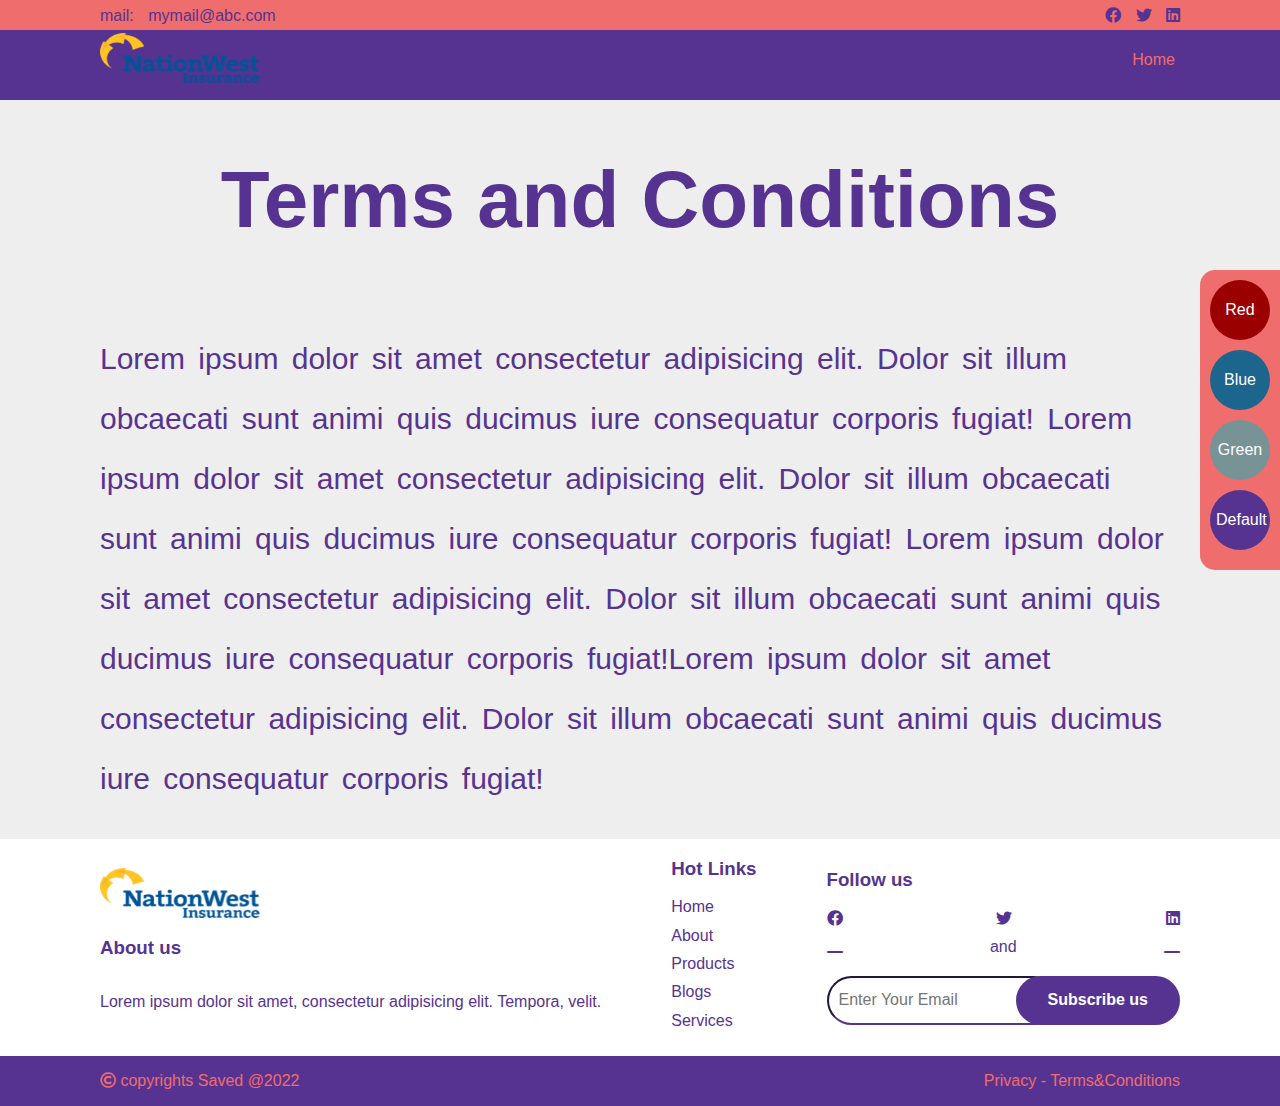
<file: terms.html>
<!DOCTYPE html>
<html lang="en">

<head>
    <meta charset="UTF-8">
    <meta name="viewport" content="width=device-width, initial-scale=1.0">
    <meta http-equiv="X-UA-Compatible" content="IE=edge">
    <title>Terms&Conditions</title>
    <link rel="icon" type="image/x-icon" href="images/NWL_Insurance.png">
    <!-- work sans fonts -->
    <link href="https://fonts.googleapis.com/css2?family=Work+Sans:wght@200;300;400;500;600;700;800&display=swap"
        rel="stylesheet">
    <!-- normalize style file -->
    <link rel="stylesheet" href="css/normalize.css">
    <!-- font awesome style file -->
    <link rel="stylesheet" href="css/all.min.css">
    <!-- style file -->
    <link rel="stylesheet" href="css/style.css">
    <!-- colors style file -->
    <link rel="stylesheet" data-type="text/css">
    <!-- Responsive style file -->
    <link rel="stylesheet" href="css/responsive.css">
</head>

<body id="body">
    <!-- start switch style buttons -->
    <div class="switch-style">
        <div class="switch-style-buttons">
            <button onclick="colorChange(id)" id="red-color">Red</button>
            <button onclick="colorChange(id)" id="blue-color">Blue</button>
            <button onclick="colorChange(id)" id="green-color">Green</button>
            <button onclick="colorChange(id)" id="default-color">Default</button>
        </div>
    </div>
    <!-- end switch style buttons -->
    <!-- start navbar -->
    <nav class="navbar">
        <div class="container">
            <div class="mail">
                mail: <a href="mailto:mymail@abc.com" target="_blank">mymail@abc.com</a>
            </div>
            <div class="social">
                <a href="https://facebook.com" target="_blank"><i class="fab fa-facebook"></i></a>
                <a href="https://twitter.com" target="_blank"><i class="fab fa-twitter"></i></a>
                <a href="https://linkedin.com" target="_blank"><i class="fab fa-linkedin"></i></a>
            </div>
        </div>
    </nav>
    <!-- end navbar -->
    <!-- start header -->
    <div class="header">
        <div class="container">
            <div class="logo">
                <img src="images/NWL_Insurance.png" alt="">
            </div>
            <div class="header-links">
                <span class="icon">
                    <span></span>
                    <span></span>
                    <span></span>
                </span>
                <ul class="list">
                    <li><a href="index.html">Home</a></li>
                </ul>
            </div>
        </div>
    </div>
    <!-- end header -->
    <!-- start terms&conditions -->
    <div class="terms">
        <div class="terms-content">
            <div class="container">
                <div class="terms-header">
                    <h1>Terms and Conditions</h1>
                </div>
                <div class="terms-paragraph">
                    <p>
                        Lorem ipsum dolor sit amet consectetur adipisicing elit. Dolor sit illum obcaecati sunt animi
                        quis
                        ducimus iure consequatur corporis fugiat!
                        Lorem ipsum dolor sit amet consectetur adipisicing elit. Dolor sit illum obcaecati sunt animi
                        quis
                        ducimus iure consequatur corporis fugiat!
                        Lorem ipsum dolor sit amet consectetur adipisicing elit. Dolor sit illum obcaecati sunt animi
                        quis
                        ducimus iure consequatur corporis fugiat!Lorem ipsum dolor sit amet consectetur adipisicing
                        elit.
                        Dolor sit illum obcaecati sunt animi quis
                        ducimus iure consequatur corporis fugiat!
                    </p>
                </div>
            </div>
        </div>
    </div>
    <!-- end terms&conditions -->
    <!-- start footer -->
    <div class="footer">
        <div class="container">
            <div class="col">
                <img src="images/NWL_Insurance.png" alt="">
                <h3>About us</h3>
                <p>Lorem ipsum dolor sit amet, consectetur adipisicing elit. Tempora, velit.</p>
            </div>
            <div class="col">
                <div class="hot-links">
                    <h3>Hot Links</h3>
                    <ul>
                        <li><a href="#">Home</a></li>
                        <li><a href="#">About</a></li>
                        <li><a href="#">Products</a></li>
                        <li><a href="#">Blogs</a></li>
                        <li><a href="#">Services</a></li>
                    </ul>
                </div>
            </div>
            <div class="col">
                <h3>Follow us</h3>
                <div class="col2">
                    <div class="footer-links">
                        <a href="https://facebook.com" target="_blank"><i class="fab fa-facebook"></i></a>
                        <a href="https://twitter.com" target="_blank"><i class="fab fa-twitter"></i></a>
                        <a href="https://linkedin.com" target="_blank"><i class="fab fa-linkedin"></i></a>
                    </div>
                    <div class="and">
                        <i class="far fa-window-minimize"></i>
                        and
                        <i class="far fa-window-minimize"></i>
                    </div>
                    <div class="subscribe">
                        <input type="text" title="email" placeholder="Enter Your Email">
                        <button class="subscribe-button primary-button" type="submit" title="Subscribe us">Subscribe
                            us</button>
                    </div>
                </div>
            </div>
        </div>
    </div>
    <!-- end footer -->
    <!-- start copyrights -->
    <div class="copyrights">
        <div class="container">
            <div class="col">
                <i class="far fa-copyright"></i>
                copyrights Saved @2022
            </div>
            <div class="col">
                Privacy - Terms&Conditions
            </div>
        </div>
    </div>
    <!-- end copyrights -->

    <script src="js/script.js"></script>
</body>

</html>
</file>
<file: css/style.css>
/* start global rules */
* {
    -webkit-box-sizing: border-box;
    -moz-box-sizing: border-box;
    box-sizing: border-box;
}

html {
    scroll-behavior: smooth;
}

:root {
    --text-decoration: none;
    --padding: 30px;
    --full-width: 100%;
    --primary-margin: 10px auto;
    --secondary-margin: 10px auto 20px;
}

body {
    font-family: Arial, Helvetica, sans-serif;
    margin: 0;
    text-decoration: none;
}

a {
    text-decoration: none;
}
/* end global rules */
/* start components */
.container {
    padding: 0 100px;
    display: flex;
    flex-direction: row;
    justify-content: space-between;
    align-items: center;
    width: 100%;
}

.full-container {
    padding: 10px 0;
    display: flex;
    flex-direction: column;
    justify-content: stretch;
    align-items: center;
    width: 100%;
    height: 50%;
}

.btn {
    margin: 30px 0;
}

.primary-button {
    cursor: pointer;
    padding: 15px 32px;
    font-size: 16px;
    font-weight: bold;
    border-radius: 25px;
    border: none;
}

.primary-button:hover {
    transition: 0.3s;
}

.secondary-button {
    cursor: pointer;
    padding: 15px 0;
    text-align: center;
    text-decoration: none;
    display: inline-block;
    font-size: 16px;
    border-radius: 15px;
    justify-self: center;
    margin: 10px 10px;
    width: 100%;
    border: none;
}

.secondary-button:hover {
    transition: 0.3s;
}

i {
    display: inline;
}

/* end components */
/* start switch style buttons */
.switch-style {
    right: 0;
    width: 80px;
    height: 300px;
    position: fixed;
    top: 30%;
    z-index: 2;
    padding: 10px;
    border-top-left-radius: 15px;
    border-bottom-left-radius: 15px;
}

.switch-style .switch-style-buttons {
    width: 100%;
    height: 100%;
    display: flex;
    flex-direction: column;
    justify-content: center;
    align-items: center;
}

.switch-style .switch-style-buttons button {
    cursor: pointer;
    border-radius: 50%;
    margin-bottom: 10px;
    width: 100%;
    height: 100%;
    text-align: center;
    border: none;
    transition: 0.3s;
}
/* end switch style buttons */
/* start navbar */
.navbar {
    top: 0;
    height: 30px;
}

.navbar .container {
    padding: 7px 100px;
}

.logo img {
    width: 50px;
    height: 50px;
}

.navbar a {
    margin-left: 10px;
}
/* end navbar */

/* start header */
.header {
    width: var(--full-width);
    height: 70px;
    position: sticky;
    top: 0;
    z-index: 1;
}

.header .logo img {
    width: 160px;
    max-height: 50px;
    min-height: 50px;
}

.header .header-links {
    position: relative;
}

.header .header-links .icon {
    display: none;
}

.header .container .header-links .icon span {
    margin-bottom: 5px;
    height: 3px;
}

.header .header-links .icon span:first-child {
    width: 100%;
}

.header .header-links .icon span:nth-child(2) {
    width: 60%;
}

.header .header-links .icon span:last-child {
    width: 100%;
}

.header .header-links .icon span {
    margin-bottom: 5px;
    height: 3px;
    width: 30px;
}

.header .header-links ul {
    list-style: none;
    display: flex;
    flex-direction: row;
    justify-content: space-between;
}

.header .header-links ul li {
    list-style: var(--text-decoration);
    transition: 0.3s;
    padding: 5px;
}
/* end header */
/* start home */
.home .container {
    padding: 0 !important;
}

.home figure {
    width: 100%;
    background-size: cover;
    background-position: center;
    z-index: -1;
    margin: 0;
    min-height: 500px;
    max-height: 500px;
}

.home .container figure img {
    width: 100%;
    margin: 0;
    padding: 0;
}
/* end home */
/* start about */
.about {
    margin: 0;
}

.about .full-container h1 {
    margin-top: 0;
    padding-top: 50px;
    text-align: center;
    font-weight: bold;
    font-size: 50px;
}

.about .container .text {
    font-size: 20px;
    line-height: 2;
}

.about .about-image img {
    min-height: 620px;
    max-height: 620px;
    width: 620px;
}
/* end about */
/* start service */
.service h1 {
    margin-top: 0;
    padding-top: 50px;
    text-align: center;
    font-weight: bold;
    font-size: 50px;
}

.service-image {
    width: 100%;
    height: 250px;
}

.col-body {
    text-align: center;
    padding: 0 25px 15px;
}

.item-content {
    line-height: 1.5;
}

.service .full-container .container .service-item {
    display: flex;
    flex-direction: column;
    align-items: center;
    justify-content: space-between;
    box-shadow: 0 0.5rem 1rem rgb(0 0 0 / 15%);
    border-radius: 10px;
    opacity: 0.7;
}

.service .full-container .container .service-item:hover {
    opacity: 1;
    transition: 0.5s;
}

.service .col:first-child {
    padding-right: 25px;
}

.service .col:last-child {
    padding-left: 25px;
}

.service .col .service-image img {
    width: 100%;
    height: 100%;
    margin: 0 auto;
}

.service .col p {
    width: var(--full-width);
    text-align: center;
}

.primary-button .primary-button {
    margin: 25px 0;
}
/* end service */
/* start blog */
.blog .blog-header h1 {
    margin-top: 0;
    padding-top: 50px;
    text-align: center;
    font-weight: bold;
    font-size: 50px;
}

.blog .full-container .container {
    justify-content: space-between;
}

.blog-card {
    margin-bottom: 10px;
    /* border-bottom: 2px solid black; */
}

.blog-image {
    margin-bottom: 35px;
}

.blog-image a img {
    width: 350px;
    max-height: 270px;
    min-height: 270px;
    margin-bottom: 5px;
    object-fit: cover;
}

.blog .full-container .container .blog-card {
    display: flex;
    flex-direction: column;
    justify-content: space-between;
    margin-bottom: 10px;
}

.blog .full-container .container .blog-card:last-child {
    margin-right: -42px;
}

.blog-card-link {
    margin: 10px 0;
    background-color: transparent;
    border: none;
    font-weight: bold;
    font-size: 20px;
}

.blog-card-link a::after {
    content: "";
    margin-left: 5px;
    border: solid;
    border-width: 0 3px 3px 0;
    display: inline-block;
    padding: 3px;
    transform: rotate(-45deg);
    -webkit-transform: rotate(-45deg);
}

.blog-card-content p {
    font-size: 15px;
}

.blog-card-content h5 {
    font-size: 25px;
}
/* end blog */
/* start contact */
.contact .container {
    margin-bottom: 50px;
    justify-content: space-between;
}

.contact .contact-header h1 {
    margin-top: 0;
    padding-top: 50px;
    text-align: center;
    font-weight: bold;
    font-size: 50px;
}

.contact .col {
    height: 600px;
    width: 500px;
}

.contact-info {
    display: flex;
    flex-direction: column;
    justify-content: space-between;
    margin: var(--secondary-margin);
}

.contact-item {
    margin-bottom: 10px;
}

.contact-item p {
    font-size: 16px;
    font-style: italic;
}

.contact-item h3 {
    margin: 0;
}

.map {
    width: 400px;
    height: 300px;
    border-width: 10px;
    border-style: solid;
}

.map iframe {
    width: 100%;
    height: 100%;
}

.form {
    display: flex;
    flex-direction: column;
    justify-content: space-between;
    margin: var(--secondary-margin);
}

.form label {
    margin-bottom: 10px;
    font-size: 18px;
}

.form input {
    margin-bottom: 20px;
    min-height: 45px;
    max-height: 45px;
    border-radius: 10px;
    border-width: 1px;
    border-style: solid;
    padding: 0 10px;
    font-size: 15px;
}

.form textarea {
    margin-bottom: 20px;
    border-radius: 10px;
    border-width: 1px;
    border-style: solid;
    padding: 0 10px;
    resize: vertical;
    font-size: 15px;
}

.form .message {
    height: 200px;
    padding: 15px;
}
/* end contact */
/* start footer */
.footer .col {
    display: flex;
    flex-direction: column;
    justify-content: space-between;
}

.footer img {
    width: 160px;
    height: 50px;
}

.footer-links {
    display: flex;
    flex-direction: row;
    justify-content: space-between;
}

.footer-links a {
    padding: 0;
}

.hot-links ul {
    padding: 0;
    list-style: none;
}

.hot-links li {
    padding-bottom: 10px;
}

.subscribe {
    display: flex;
    flex-direction: row;
    justify-content: center;
    margin: 20px auto;
}

.subscribe input {
    border-radius: 25px;
    padding: 10px;
}

.subscribe .subscribe-button {
    margin-left: -42px;
}

.and {
    display: flex;
    flex-direction: row;
    justify-content: space-between;
    margin: var(--primary-margin);
}
/* end footer */
/* start copyrights */
.copyrights {
    height: 50px;
}

.copyrights .container {
    height: 100%;
}
/* end copyrights */
/* start about page */
.about-content-image img {
    width: 100%;
    min-height: 600px;
    max-height: 600px;
}

.about-content h1 {
    margin-top: 50px;
    margin-bottom: 50px;
    text-align: center;
    font-weight: bold;
    font-size: 50px;
}

.share-content p {
    letter-spacing: 2px;
}

.share-content p i {
    border-radius: 50%;
    border: 1px solid black;
    padding: 7px;
}

.about-content .container {
    display: flex;
    flex-direction: column;
    justify-content: center;
    align-items: start;
    line-height: 2;
}

.about-footer .col {
    display: flex;
    flex-direction: column;
    justify-content: space-between;
}

.about-footer img {
    width: 160px;
    height: 50px;
}

.footer-links {
    display: flex;
    flex-direction: row;
    justify-content: space-between;
}

.footer-links a {
    padding: 0;
}

.about-content .container h1 {
    align-self: center;
    margin: 0;
}
/* end about page */
/* start services page */
.services-content .services-content-image img {
    width: 100%;
    min-height: 600px;
    max-height: 600px;
}

.services-content h1 {
    margin-top: 50px;
    margin-bottom: 50px;
    text-align: center;
    font-weight: bold;
    font-size: 50px;
}

.service-image {
    width: 100%;
    height: 250px;
}

.col-body {
    text-align: center;
    padding: 0 25px 15px;
}

.item-content {
    line-height: 1.5;
}

.services-content .full-container .container .service-item {
    display: flex;
    flex-direction: column;
    align-items: center;
    justify-content: space-between;
    box-shadow: 0 0.5rem 1rem rgb(0 0 0 / 15%);
    border-radius: 10px;
    opacity: 0.7;
}

.services-content .full-container .container .service-item:hover {
    opacity: 1;
    transition: 0.5s;
}

.services-content .col:first-child {
    padding-right: 25px;
}

.services-content .col:last-child {
    padding-left: 25px;
}

.services-content .col .service-image img {
    width: 100%;
    height: 100%;
    margin: 0 auto;
}

.services-content .col p {
    width: var(--full-width);
    text-align: center;
}

.primary-button .primary-button {
    margin: 25px 0;
}

#first,
#second,
#third {
    margin: 50px 0;
}

#first .container,
#second .container,
#third .container {
    display: flex;
    flex-direction: column;
    justify-content: space-evenly;
}

#first .container p,
#second .container p,
#third .container p {
    font-size: 20px;
    line-height: 2;
}

/* end services page */
/* start blog page */

.blog-content h1 {
    margin-top: 50px;
    margin-bottom: 50px;
    text-align: center;
    font-weight: bold;
    font-size: 50px;
}

.blog-image {
    width: 100%;
    height: 250px;
}

.col-body {
    text-align: center;
    padding: 0 25px 15px;
}

.item-content {
    line-height: 1.5;
}

.blog-content .full-container .container .blog-item {
    display: flex;
    flex-direction: column;
    align-items: center;
    justify-content: space-between;
    box-shadow: 0 0.5rem 1rem rgb(0 0 0 / 15%);
    border-radius: 10px;
    opacity: 0.7;
    margin-bottom: 10px;
}

.blog-content .full-container .container .blog-item:hover {
    opacity: 1;
    transition: 0.5s;
}

.blog-content .col:first-child {
    padding-right: 25px;
}

.blog-content .col:last-child {
    padding-left: 25px;
}

.blog-item .blog-image {
    width: 350px;
    max-height: 270px;
    min-height: 270px;
    margin-bottom: 5px;
    object-fit: cover;
}

.blog-content .col .blog-image img {
    width: 100%;
    height: 100%;
    margin: 0 auto;
}

.blog-content .col p {
    width: var(--full-width);
    text-align: center;
}

.primary-button .primary-button {
    margin: 25px 0;
}
.items {
    margin-top: 50px;
}

.first-blog .container,
.second-blog .container,
.third-blog .container {
    display: flex;
    flex-direction: column;
    justify-content: space-evenly;
}

.first-image p,
.second-image p,
.third-image p {
    line-height: 2;
    margin: 10px;
}

.first-blog .content,
.second-blog .content,
.third-blog .content {
    font-size: 25px;
    line-height: 2;
}

.first-image img,
.second-image img,
.third-image img {
    margin: 10px;
    width: 100%;
    max-height: 250px;
    min-height: 250px;
}

.date {
    font-size: 15px;
}

/* end blog page */
/* start error page */
.error {
    width: 100%;
    height: 100%;
    padding-bottom: 100px;
}

.error .error-content {
    display: flex;
    flex-direction: column;
    justify-content: center;
    align-items: center;
}

.error .error-content p {
    margin: 33px;
}

.error .error-content .error-header {
    text-align: center;
    font-weight: bold;
    font-size: 100px;
    margin-bottom: 35px;
}
/* end error page */
/* start terms page */
.terms {
    height: 100%;
    margin: 0;
}

.terms .terms-content .container {
    display: flex;
    flex-direction: column;
}

.terms .terms-content .container .terms-header {
    font-weight: bold;
    font-size: 40px;
}

.terms .terms-content .container .terms-paragraph p {
    line-height: 2;
    word-spacing: 5px;
    font-size: 30px;
}
/* end terms page */
/* start contact page */
.partners .container {
    display: block;
}

.partners h1 {
    margin-top: 50px;
    margin-bottom: 50px;
    text-align: center;
    font-weight: bold;
    font-size: 50px;
}

.partners .container .partners-list ul {
    list-style: none;
    display: grid;
    grid-template-columns: repeat(auto-fill, minmax(200px, 1fr));
    grid-gap: 10px;
    align-items: center;
}

.partners .container .partners-list ul li {
    width: 150px;
    min-height: 200px;
    max-height: 200px;
}

.partners .container .partners-list ul li a img {
    width: 150px;
    min-height: 200px;
    max-height: 200px;
}
/* end contact page */
</file>
<file: css/responsive.css>
@media (max-width: 1199px) {
    .container {
        padding: 10px 50px;
        display: flex;
        flex-direction: column;
        justify-content: space-between;
        align-items: center;
        width: 100%;
    }

    .navbar .container {
        flex-direction: row;
        justify-content: space-between;
    }

    /* start header */
    .header .header-links .icon {
        width: 30px;
        display: flex;
        flex-wrap: wrap;
        justify-content: flex-end;
    }

    .header .header-links ul {
        display: none;
    }

    .header .container {
        flex-direction: row;
        justify-content: space-between;
    }

    .header .header-links:hover ul {
        list-style: none;
        padding: 0;
        margin: 0;
        display: flex;
        flex-direction: row;
        justify-content: space-around;
        background-color: #f6f6f6;
        position: absolute;
        right: 0;
        width: 320px;
        top: calc(100% + 15px);
        z-index: 1;
    }

    .header .header-links ul::before {
        content: "";
        border-width: 10px;
        border-style: solid;
        border-color: transparent transparent #f6f6f6 transparent;
        position: absolute;
        right: 5px;
        top: -20px;
    }

    .header .header-links ul li a {
        display: block;
        padding: 0;
        text-decoration: none;
        transition: 0.3s;
    }
    /* end header */
    /* start service */
    .service .container,
    .services-content .container {
        display: grid;
        grid-template-columns: repeat(auto-fill, minmax(300px, 1fr));
        grid-gap: 30px;
    }
    .service .col .service-image img,
    .services-content .col .service-image img {
        width: 100%;
        height: 100%;
        margin: 0 0;
    }
    .service .col .service-item,
    .services-content .col .service-item {
        margin: 10px auto;
    }

    .service .col:first-child,
    .services-content .col:first-child {
        padding-right: 0;
    }

    .service .col:last-child,
    .services-content .col:last-child {
        padding-left: 0;
    }
    /* end service */
    /* start blog */
    .blog .full-container .container .blog-card:first-child {
        padding-right: 0;
    }

    .blog .full-container .container .blog-card:last-child {
        padding-left: 0;
        margin-right: 0;
    }
    /* end blog */
    /* start blog page */
    .blog-content .col:first-child {
        padding-right: 0;
    }

    .blog-content .col:last-child {
        padding-left: 0;
    }
    /* end blog page */
    /* start content */
    .contact .col {
        width: 300px;
    }
    /* end content */
    /* start terms page */
    .terms .terms-content .container .terms-header h1 {
        font-size: 30px;
    }

    .terms .terms-content .container .terms-paragraph p {
        font-size: 25px;
    }
    /* end terms page */
    /* start footer */
    .footer .col,
    .about-footer .col {
        align-items: center;
        text-align: center;
    }
    /* end footer */
    /* start copyrights */
    .copyrights .container {
        flex-direction: row;
    }
    /* end copyrights */
}

@media (max-width: 767px) {
    /* start components */
    .container {
        padding: 10px 10px;
        display: flex;
        flex-direction: column;
        justify-content: space-between;
        align-items: center;
        width: 100%;
    }
    /* end components */
    /* start navbar */
    .navbar .container {
        flex-direction: row;
    }
    /* end navbar */
    /* start header */
    .header .header-links .icon {
        width: 30px;
        display: flex;
        flex-wrap: wrap;
        justify-content: flex-end;
    }

    .header .header-links ul {
        display: none;
    }

    .header .container {
        flex-direction: row;
        justify-content: space-between;
    }

    .header .header-links:hover ul {
        list-style: none;
        padding: 0;
        margin: 0;
        display: flex;
        flex-direction: row;
        justify-content: end;
        background-color: #f6f6f6;
        position: absolute;
        right: -10px;
        width: 365px;
        top: calc(100% + 15px);
        z-index: 1;
    }

    .header .header-links ul::before {
        content: "";
        border-width: 10px;
        border-style: solid;
        border-color: transparent transparent #f6f6f6 transparent;
        position: absolute;
        right: 5px;
        top: -20px;
    }

    .header .header-links ul li {
        padding: 0;
    }

    .header .header-links ul li a {
        display: block;
        padding: 15px;
        text-decoration: none;
        transition: 0.3s;
    }
    /* end header */
    /* start about */
    .about .container .text {
        font-size: 15px;
        line-height: 1.5;
    }
    .about .about-image img {
        min-height: 300px;
        max-height: 300px;
        width: 300px;
    }
    /* end about */
    /* start service */
    .service .container,
    .services-content .container {
        display: flex;
        flex-direction: column;
        justify-content: space-between;
        align-items: center;
        justify-content: center;
        width: 100%;
    }
    /* end service */
    /* start blog */
    .container .blog-card:first-child {
        padding-right: 0;
    }

    .container .blog-card:last-child {
        padding-left: 0;
    }
    /* end blog */
    /* start blog page */
    .blog-content .col:first-child {
        padding-right: 0;
    }

    .blog-content .col:last-child {
        padding-left: 0;
    }

    .first-image img,
    .second-image img,
    .third-image img,
    .first-image p,
    .second-image p,
    .third-image p {
        margin: 0;
    }
    /* end blog page */
    /* start contact */
    .map {
        width: 300px;
        height: 250px;
    }
    /* end contact */
    /* start copyrights */
    .copyrights .container {
        flex-direction: column;
        justify-content: center;
    }
    /* end copyrights */
}
</file>
